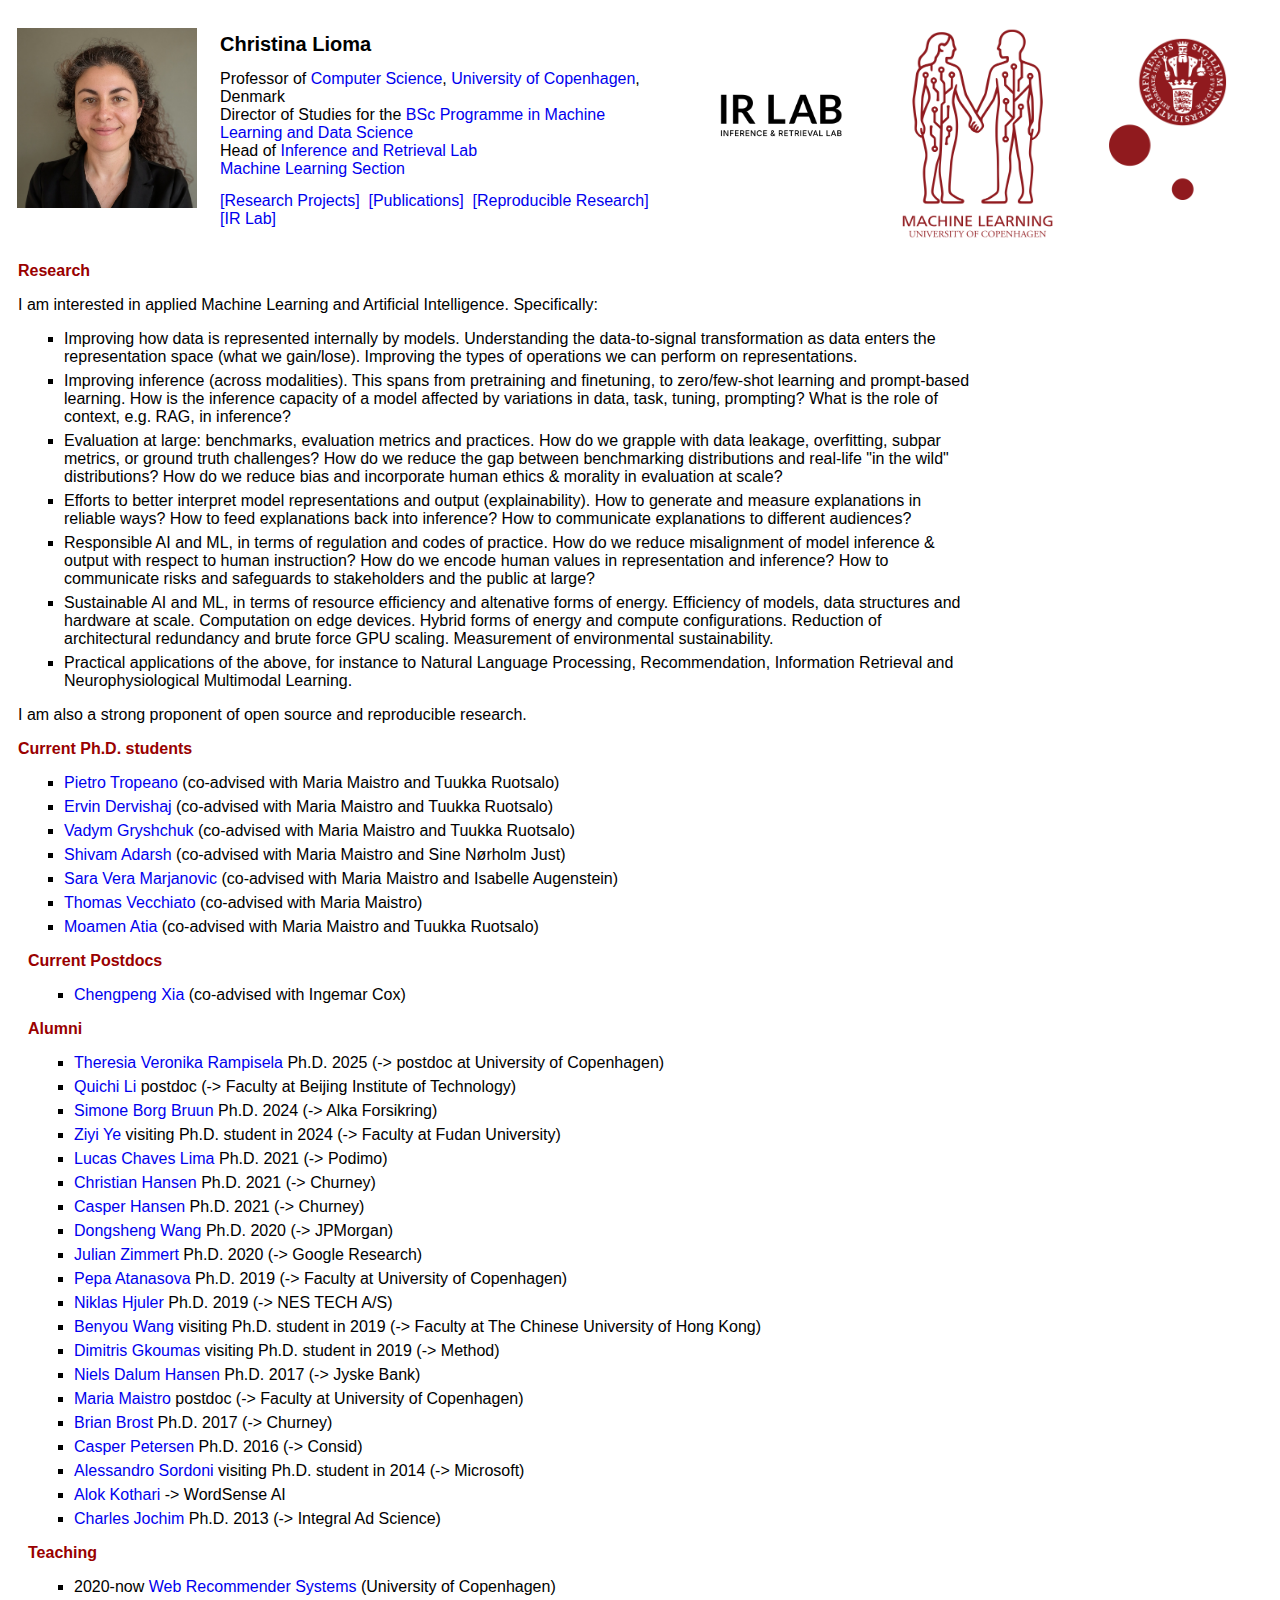
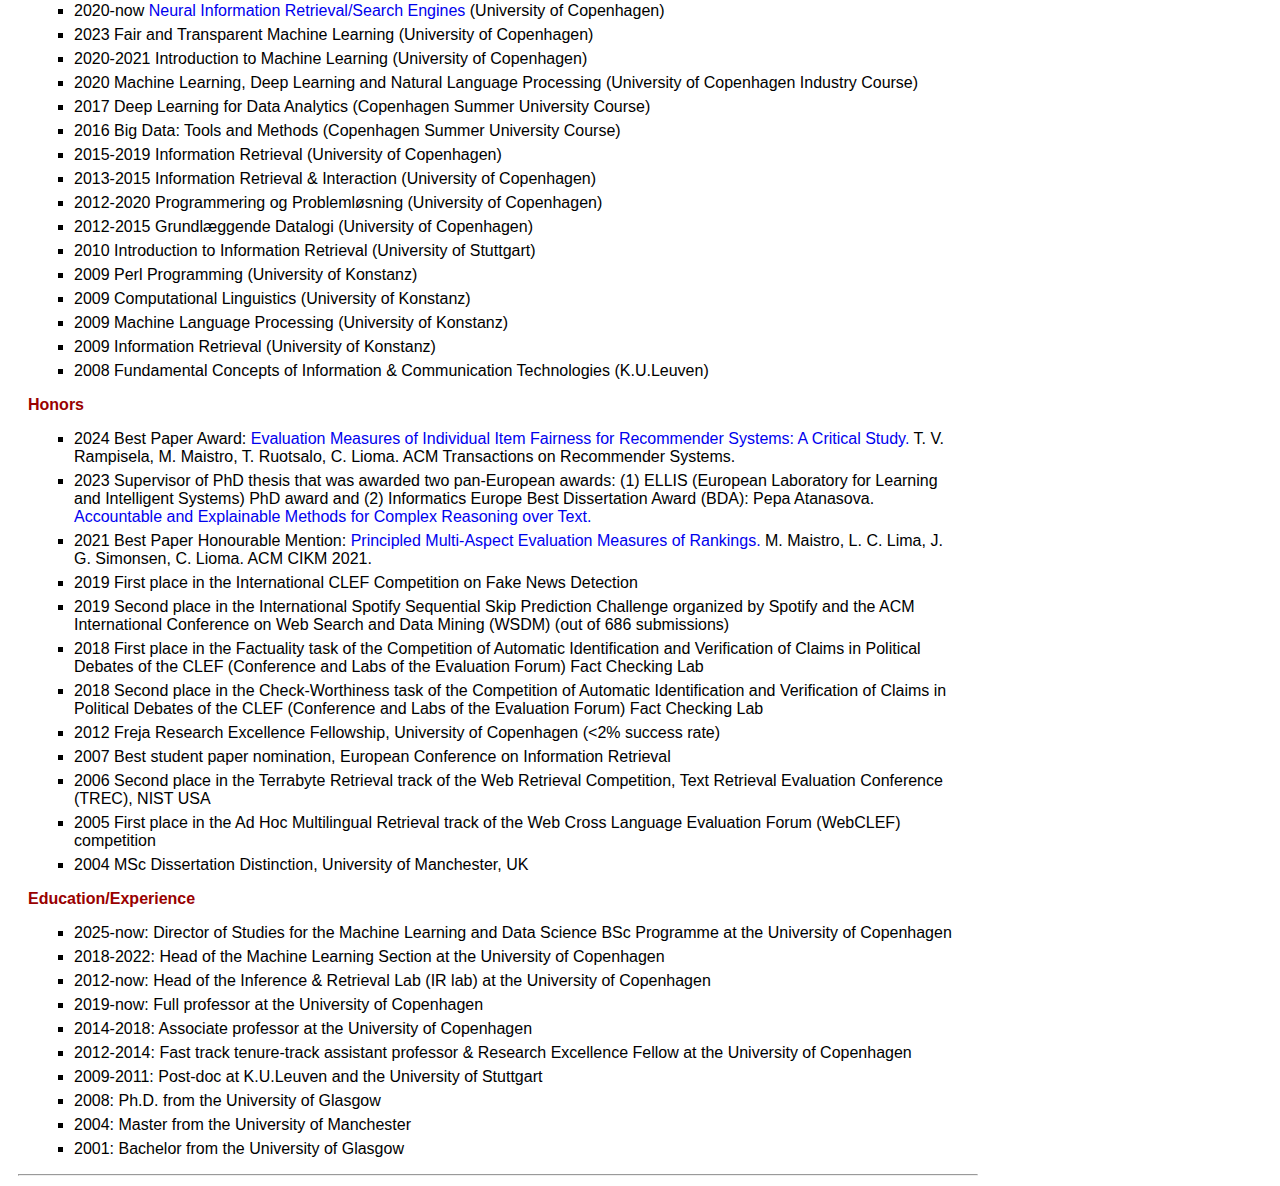
<file: index.html>
<head>
  <title>Christina Lioma</title>
  <link rel="stylesheet" type="text/css" href="resources/main.css">
</head>

<body>

<table>
<tr>
  <td valign="top" style="padding-top: 18"><img src="resources/ChristinaAmaliaLioma-0.png" width="180"></td>
  <td>
    <div style="font-size:20; font-weight:bold">Christina Lioma</div>
    <div>
      Professor of
      <a href="https://di.ku.dk/english/">Computer Science</a>, <a href="https://www.ku.dk/en">University of Copenhagen</a>, Denmark<br/>
      Director of Studies for the <a href="https://www.ku.dk/studies/bachelor/machine-learning-and-data-science">BSc Programme in Machine Learning and Data Science</a><br/>
	Head of <a href=" ">Inference and Retrieval Lab</a><br/>
      <a href=" ">Machine Learning Section</a><br/>
    </div>
    <div>
      <a href="projects.html">[Research Projects]</a>&nbsp;
      <a href="publications.html">[Publications]</a>&nbsp;
	    <a href="reproducible.html">[Reproducible Research]</a>&nbsp;
	    <!-- <a href="bscmsctopics.html">[BSc & MSc Project Topics]</a>&nbsp;
       -->
      <a href=" ">[IR Lab]</a>
    </div>
  </td>
  <td valign="top" style="padding-top: 18"><img src="resources/logo-black-on-white.png" width="180"></td> 
  <td valign="top" style="padding-top: 18"><img src="resources/New Logo ML/Red_Logo_no_background.png" width="180"></td> 
  <td valign="top" style="padding-top: 18"><img src="resources/ku-logo_400x400.png" width="180"></td> 
</tr>
</table>


<div class="section">
<!--
  <p><i>If you are interested in doing research with me, please join the <a href="https://marin.community">Marin community</a>, where we develop foundation models openly.</i></p>
-->

  <span class="header">Research</span>

  <p>
  I am interested in applied Machine Learning and Artificial Intelligence. Specifically:
  <ul>
    <li>Improving how data is represented internally by models. 
      Understanding the data-to-signal transformation as data enters the representation space (what we gain/lose). 
      Improving the types of operations we can perform on representations.
    </li>
    <li> Improving inference (across modalities). This spans from pretraining and finetuning, to zero/few-shot learning and prompt-based learning. 
      How is the inference capacity of a model affected by variations in data, task, tuning, prompting?
      What is the role of context, e.g. RAG, in inference?
    </li>
     <li> Evaluation at large: benchmarks, evaluation metrics and practices. 
      How do we grapple with data leakage, overfitting, subpar metrics, or ground truth challenges?
      How do we reduce the gap between benchmarking distributions and real-life "in the wild" distributions?
      How do we reduce bias and incorporate human ethics & morality in evaluation at scale?
    </li>
    <li> Efforts to better interpret model representations and output (explainability). 
      How to generate and measure explanations in reliable ways? 
      How to feed explanations back into inference? 
      How to communicate explanations to different audiences?
    </li>
    <li> Responsible AI and ML, in terms of regulation and codes of practice. How do we reduce misalignment of model inference & output with respect to human instruction? 
		How do we encode human values in representation and inference? How to communicate risks and safeguards to stakeholders and the public at large?
    </li>
    <li> Sustainable AI and ML, in terms of resource efficiency and altenative forms of energy. 
      Efficiency of models, data structures and hardware at scale. Computation on edge devices. Hybrid forms of energy and compute configurations. Reduction of architectural redundancy and brute force GPU scaling. 
		Measurement of environmental sustainability.
    </li>
    <li> Practical applications of the above, for instance to Natural Language Processing, Recommendation, Information Retrieval and Neurophysiological Multimodal Learning.
    </li>
  </ul>

  <p>
  I am also a strong proponent of open source and reproducible research.
  </p>

</div>

<div class="section">
  <span class="header">Current Ph.D. students</span>
  <ul>
    <li><a href="https://scholar.google.com/citations?hl=en&user=q76ge-AAAAAJ">Pietro Tropeano</a> (co-advised with Maria Maistro and Tuukka Ruotsalo)</li>
    <li><a href="https://scholar.google.com/citations?hl=en&user=kFIoDqAAAAAJ">Ervin Dervishaj</a> (co-advised with Maria Maistro and Tuukka Ruotsalo)</li>
    <li><a href="https://scholar.google.com/citations?user=UibuTIAAAAAJ&hl=en">Vadym Gryshchuk</a> (co-advised with Maria Maistro and Tuukka Ruotsalo)</li>
    <li><a href="https://scholar.google.com/citations?user=xOpDJxcAAAAJ&hl=en">Shivam Adarsh</a> (co-advised with Maria Maistro and Sine N&oslash;rholm Just)</li>
    <li><a href="https://scholar.google.com/citations?hl=en&user=f026qd8AAAAJ">Sara Vera Marjanovic</a> (co-advised with Maria Maistro and Isabelle Augenstein)</li>
    <li><a href="https://scholar.google.com/citations?hl=en&user=kJZnQ7cXv_oC">Thomas Vecchiato</a> (co-advised with Maria Maistro)</li>
    <li><a href=" ">Moamen Atia</a> (co-advised with Maria Maistro and Tuukka Ruotsalo)</li>
 </ul>


<div class="section">
  <span class="header">Current Postdocs</span>
  <ul>
<li><a href="https://scholar.google.com/citations?hl=en&user=YNlzF2oAAAAJ">Chengpeng Xia</a> (co-advised with Ingemar Cox)</li>
  </ul>


  <span class="header">Alumni</span>
  <ul>
    <li><a href="https://scholar.google.com/citations?user=SIAkSigAAAAJ&hl=en">Theresia Veronika Rampisela</a> Ph.D. 2025 (-> postdoc at University of Copenhagen)</li>
    <li><a href="https://scholar.google.com/citations?user=vZ3-V8oAAAAJ&hl=en">Quichi Li</a> postdoc (-> Faculty at Beijing Institute of Technology)</li>
    <li><a href="https://arxiv.org/search/cs?searchtype=author&query=Bruun,+S+B">Simone Borg Bruun</a> Ph.D. 2024 (-> Alka Forsikring)</li>  
    <li><a href="https://scholar.google.com/citations?user=M3Qsb6cAAAAJ&hl=zh-CN">Ziyi Ye</a> visiting Ph.D. student in 2024 (-> Faculty at Fudan University)</li>
    <li><a href="https://www.linkedin.com/in/lucaschaves/?locale=en_US">Lucas Chaves Lima</a> Ph.D. 2021 (-> Podimo)</li>
    <li><a href="https://www.linkedin.com/in/christian-hansen-950253203/?originalSubdomain=dk">Christian Hansen</a> Ph.D. 2021 (-> Churney)</li>
    <li><a href="https://www.linkedin.com/in/hansencasper/">Casper Hansen</a> Ph.D. 2021 (-> Churney)</li>
    <li><a href="https://www.linkedin.com/in/dongsheng-wang-14036179/">Dongsheng Wang</a> Ph.D. 2020 (-> JPMorgan)</li>
    <li><a href="https://scholar.google.com/citations?user=isgoo2QAAAAJ&hl=en">Julian Zimmert</a> Ph.D. 2020 (-> Google Research)</li>
    <li><a href="https://scholar.google.com/citations?user=CLOC3rEAAAAJ&hl=en">Pepa Atanasova</a> Ph.D. 2019 (-> Faculty at University of Copenhagen)</li>
    <li><a href="https://www.linkedin.com/in/niklas-hjuler-4a5290b4/?originalSubdomain=dk">Niklas Hjuler</a> Ph.D. 2019 (-> NES TECH A/S)</li>
    <li><a href="https://scholar.google.com/citations?user=Jk4vJU8AAAAJ&hl=en">Benyou Wang</a> visiting Ph.D. student in 2019 (-> Faculty at The Chinese University of Hong Kong)</li>
    <li><a href="https://www.linkedin.com/in/goumasjim/?originalSubdomain=uk">Dimitris Gkoumas</a> visiting Ph.D. student in 2019 (-> Method)</li>
    <li><a href="https://www.linkedin.com/in/niels-dalum-hansen-4b867a70/">Niels Dalum Hansen</a> Ph.D. 2017 (-> Jyske Bank)</li>
    <li><a href="https://scholar.google.com/citations?user=QV3v_8kAAAAJ&hl=it">Maria Maistro</a> postdoc (-> Faculty at University of Copenhagen)</li>
    <li><a href="https://www.linkedin.com/in/brianbrost/">Brian Brost</a> Ph.D. 2017 (-> Churney)</li>
    <li><a href="https://www.linkedin.com/in/casper-petersen-6199097b/">Casper Petersen</a> Ph.D. 2016 (-> Consid)</li>
    <li><a href="https://scholar.google.com/citations?user=DJon7w4AAAAJ&hl=en">Alessandro Sordoni</a> visiting Ph.D. student in 2014 (-> Microsoft)</li>
    <li><a href="https://www.linkedin.com/in/alokkothari/">Alok Kothari</a> -> WordSense AI</li>
    <li><a href="https://www.linkedin.com/in/charles-j-9a9a7b196/">Charles Jochim</a> Ph.D. 2013 (-> Integral Ad Science)</li>                      
   </ul>
                              
</div>

<div class="section">
  <span class="header">Teaching</span>
  <ul>
    <li>2020-now <a href="https://kurser.ku.dk/course/NDAK22003U">Web Recommender Systems</a> (University of Copenhagen)</a></li>
    <li>2020-now <a href="https://kurser.ku.dk/course/NDAK24004U">Neural Information Retrieval/Search Engines</a> (University of Copenhagen)</a></li>
    <li>2023 Fair and Transparent Machine Learning (University of Copenhagen)</a></li>
    <li>2020-2021 Introduction to Machine Learning (University of Copenhagen)</a></li>
    <li>2020 Machine Learning, Deep Learning and Natural Language Processing (University of Copenhagen Industry Course)</a></li>
    <li>2017 Deep Learning for Data Analytics (Copenhagen Summer University Course)</a></li>
    <li>2016 Big Data: Tools and Methods (Copenhagen Summer University Course)</a></li>
    <li>2015-2019 Information Retrieval (University of Copenhagen)</a></li>
    <li>2013-2015 Information Retrieval & Interaction (University of Copenhagen)</a></li>
    <li>2012-2020 Programmering og Probleml&oslash;sning (University of Copenhagen)</a></li>
    <li>2012-2015 Grundl&#230;ggende Datalogi (University of Copenhagen)</a></li>
    <li>2010 Introduction to Information Retrieval (University of Stuttgart)</a></li>
    <li>2009 Perl Programming (University of Konstanz)</a></li>
    <li>2009 Computational Linguistics (University of Konstanz)</a></li>
    <li>2009 Machine Language Processing (University of Konstanz)</a></li>
    <li>2009 Information Retrieval (University of Konstanz)</a></li>
    <li>2008 Fundamental Concepts of Information & Communication Technologies (K.U.Leuven)</a></li>
    

  </ul>
</div>

<div class="section">
  <span class="header">Honors</span>
  <ul>
    <li>2024 Best Paper Award: <a href="https://dl.acm.org/doi/pdf/10.1145/3631943">Evaluation Measures of Individual Item Fairness for Recommender Systems: A Critical Study.</a> 
      T. V. Rampisela, M. Maistro, T. Ruotsalo, C. Lioma. ACM Transactions on Recommender Systems. 
      </li>
    <li>2023 Supervisor of PhD thesis that was awarded two pan-European awards: 
      (1) ELLIS (European Laboratory for Learning and Intelligent Systems) PhD award and 
      (2) Informatics Europe Best Dissertation Award (BDA): Pepa Atanasova.  <a href="https://arxiv.org/pdf/2211.04946">Accountable and Explainable Methods for Complex Reasoning over Text.</a> 
    </li>
    <li>2021 Best Paper Honourable Mention: <a href="https://dl.acm.org/doi/pdf/10.1145/3631943">Principled Multi-Aspect Evaluation Measures of Rankings.</a> M. Maistro, L. C. Lima, J. G. Simonsen, C. Lioma.  ACM CIKM 2021. 
    </li>
    <li>2019 First place in the International CLEF Competition on Fake News Detection</li>
    <li>2019 Second place in the International Spotify Sequential Skip Prediction Challenge organized by Spotify and the ACM International Conference on Web Search and Data Mining
(WSDM) (out of 686 submissions)</li>
    <li>2018 First place in the Factuality task of the Competition of Automatic Identification and Verification
of Claims in Political Debates of the CLEF (Conference and Labs of the Evaluation Forum) Fact
Checking Lab</li>
    <li>2018 Second place in the Check-Worthiness task of the Competition of Automatic Identification and
Verification of Claims in Political Debates of the CLEF (Conference and Labs of the Evaluation
Forum) Fact Checking Lab
    </li>
     <li>2012 Freja Research Excellence Fellowship, University of Copenhagen (<2% success rate)
    </li>
    <li>2007 Best student paper nomination, European Conference on Information Retrieval
    </li>
    <li>2006 Second place in the Terrabyte Retrieval track of the Web Retrieval Competition, Text Retrieval Evaluation
Conference (TREC), NIST USA
    </li>
    <li>2005 First place in the Ad Hoc Multilingual Retrieval track of the Web Cross Language Evaluation Forum
(WebCLEF) competition
    </li>
     <li>2004 MSc Dissertation Distinction, University of Manchester, UK
    </li>
  </ul>
</div>

<div class="section">
  <span class="header">Education/Experience</span>
  <ul>
    <li>2025-now: Director of Studies for the Machine Learning and Data Science BSc Programme at the University of Copenhagen</li>
    <li>2018-2022: Head of the Machine Learning Section at the University of Copenhagen</li>
    <li>2012-now: Head of the Inference & Retrieval Lab (IR lab) at the University of Copenhagen</li>
    <li>2019-now: Full professor at the University of Copenhagen</li>
    <li>2014-2018: Associate professor at the University of Copenhagen</li>
    <li>2012-2014: Fast track tenure-track assistant professor & Research Excellence Fellow at the University of Copenhagen</li>
    <li>2009-2011: Post-doc at K.U.Leuven and the University of Stuttgart</li>
    <li>2008: Ph.D. from the University of Glasgow
    <li>2004: Master from the University of Manchester
    <li>2001: Bachelor from the University of Glasgow
    </li>
    
    </li>
  </ul>
</div>

<!-- 
<div class="section">
  <span class="header">Contact information</span>
  <ul>
    <li>Office address: Universitetsparken 1, 
ML section, 2nd floor, 1.2.26
2100 Copenhagen
DENMARK
</li>
    <li>Mail delivery address: NBB BA1, varemodtagelsen 
Jagtvej 128, 2200 Copenhagen N
Att: Christina Lioma, 1.2.26, UP1
DENMARK
</li>
    <li>email:
      
    </li>
  </ul>
</div>
-->

<hr/>

<script type="text/javascript">
  var gaJsHost = (("https:" == document.location.protocol) ? "https://ssl." : "http://www.");
  document.write(unescape("%3Cscript src='" + gaJsHost + "google-analytics.com/ga.js' type='text/javascript'%3E%3C/script%3E"));
</script>
<script type="text/javascript">
  var pageTracker = _gat._getTracker("UA-5238073-1");
  pageTracker._trackPageview();
</script>

</body>
</file>
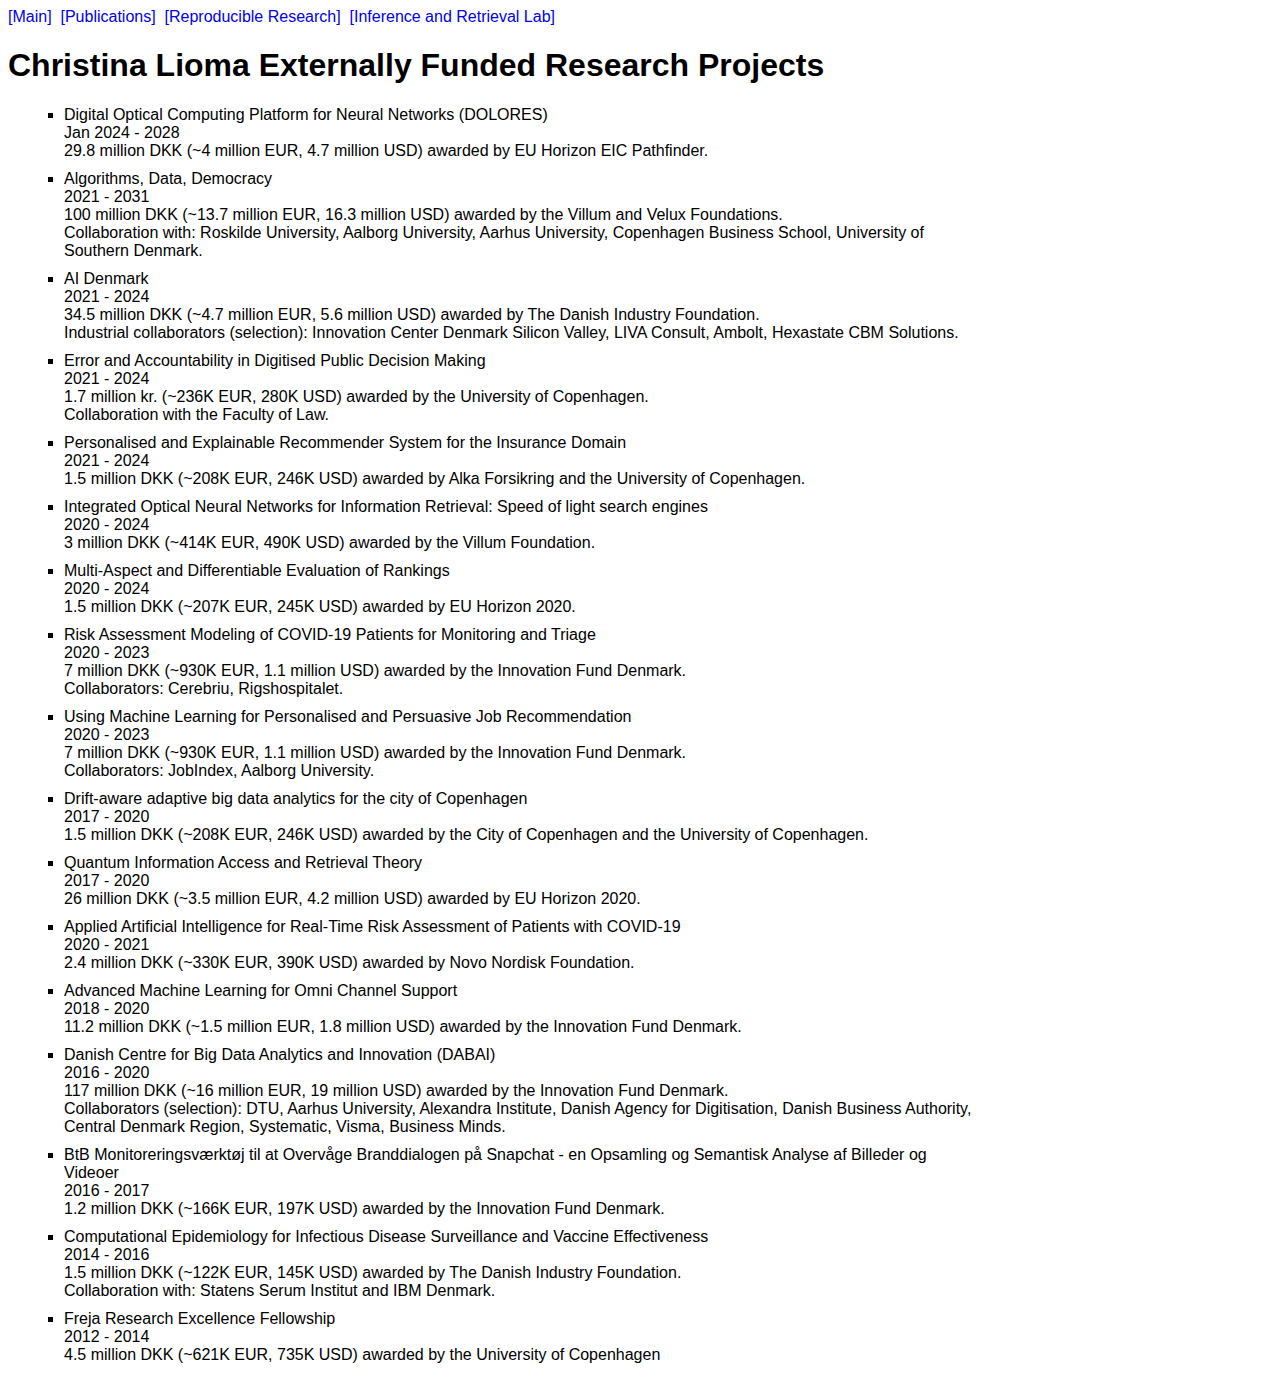
<file: projects.html>
<!DOCTYPE html>
<html>
<head>


  <title>Christina Lioma</title>
  <link rel="stylesheet" type="text/css" href="resources/main.css">


<meta name="keywords" content="Christina Amalia Lioma, publications, research, neural
Networks, artificial intelligence, AI, machine learning, recommender systems, information retrieval, large language models, foundations models, generative AI">
<title>Christina Lioma Homepage</title>

<style>
    ul li { margin-bottom: 10px; }
</style>

</head>



<body>
<div id="page-wrap">
<div class="sidenav">     
      <a href="index.html">[Main]</a>&nbsp;
	    <a href="publications.html">[Publications]</a>&nbsp;
      <a href="reproducible.html">[Reproducible Research]</a>&nbsp;
	    <!-- <a href="bscmsctopics.html">[BSc & MSc Project Topics]</a>&nbsp; -->
      <a href="https://diku-irlab.github.io/lab-website/">[Inference and Retrieval Lab]</a>
</div>



<h1>Christina Lioma Externally Funded Research Projects</h1>


<div class="section">


  <ul>




 

<li>
Digital Optical Computing Platform for Neural Networks (DOLORES)<br>
Jan 2024 - 2028<br>
29.8 million DKK (~4 million EUR, 4.7 million USD) awarded by EU Horizon EIC Pathfinder.<br>


<li>
Algorithms, Data, Democracy<br>
 2021 -  2031<br>
100 million DKK (~13.7 million EUR, 16.3 million USD) awarded by the Villum and Velux Foundations.<br>
Collaboration with: Roskilde University, Aalborg University, Aarhus University, Copenhagen Business School, University of Southern Denmark.<br>

<li>
AI Denmark<br>
 2021 -  2024<br>
34.5 million DKK (~4.7 million EUR, 5.6 million USD) awarded by The Danish Industry Foundation.<br>
Industrial collaborators (selection): Innovation Center Denmark Silicon Valley, LIVA Consult, Ambolt, Hexastate CBM Solutions.<br>

<li>
Error and Accountability in Digitised Public Decision Making<br>
 2021 -  2024 <br>
1.7 million kr. (~236K EUR, 280K USD) awarded by the University of Copenhagen.<br>
Collaboration with the Faculty of Law.<br>

<li>
Personalised and Explainable Recommender System for the Insurance Domain<br>
 2021 -  2024<br>
1.5 million DKK (~208K EUR, 246K USD) awarded by Alka Forsikring and the University of Copenhagen.<br>

<li>
Integrated Optical Neural Networks for Information Retrieval: Speed of light search engines<br>
 2020 -  2024<br>
3 million DKK (~414K EUR, 490K USD) awarded by the Villum Foundation.<br>

<li>Multi-Aspect and Differentiable Evaluation of Rankings<br>
 2020 -  2024<br>
1.5 million DKK (~207K EUR, 245K USD) awarded by EU Horizon 2020.<br>

<li>Risk Assessment Modeling of COVID-19 Patients for Monitoring and Triage<br>
 2020 -  2023<br>
7 million DKK (~930K EUR, 1.1 million USD) awarded by the Innovation Fund Denmark.<br>
Collaborators: Cerebriu, Rigshospitalet.<br>

<li>
Using Machine Learning for Personalised and Persuasive Job Recommendation<br>
 2020 -  2023<br>
7 million DKK (~930K EUR, 1.1 million USD) awarded by the Innovation Fund Denmark.<br>
Collaborators: JobIndex, Aalborg University.<br>

<li>
Drift-aware adaptive big data analytics for the city of Copenhagen<br>
 2017 -  2020<br>
1.5 million DKK (~208K EUR, 246K USD) awarded by the City of Copenhagen and the University of Copenhagen.<br>

<li>
Quantum Information Access and Retrieval Theory<br>
 2017 -  2020<br>
26 million DKK (~3.5 million EUR, 4.2 million USD) awarded by EU Horizon 2020.<br>

<li>
Applied Artificial Intelligence for Real-Time Risk Assessment of Patients with COVID-19<br>
 2020 -  2021<br>
2.4 million DKK (~330K EUR, 390K USD) awarded by Novo Nordisk Foundation.<br>

<li>Advanced Machine Learning for Omni Channel Support<br>
 2018 -  2020<br>
11.2 million DKK (~1.5 million EUR, 1.8 million USD) awarded by the Innovation Fund Denmark.<br>

<li>Danish Centre for Big Data Analytics and Innovation (DABAI)<br>
 2016 -  2020<br>
117 million DKK (~16 million EUR, 19 million USD) awarded by the Innovation Fund Denmark.<br>
Collaborators (selection): DTU, Aarhus University, Alexandra Institute, Danish Agency for Digitisation, Danish Business Authority, Central Denmark Region, Systematic, Visma, Business Minds.<br>

<li>BtB Monitoreringsv&#230;rkt&oslash;j til at Overv&aring;ge Branddialogen p&aring; Snapchat - en Opsamling og Semantisk Analyse af Billeder og Videoer <br>
   2016 -  2017<br>
1.2 million DKK (~166K EUR, 197K USD) awarded by the Innovation Fund Denmark.<br>

<li>Computational Epidemiology for Infectious Disease Surveillance and Vaccine Effectiveness<br>
 2014 -  2016<br>
1.5 million DKK (~122K EUR, 145K USD) awarded by The Danish Industry Foundation.<br>
Collaboration with: Statens Serum Institut and IBM Denmark.<br>

 <li>Freja Research Excellence Fellowship <br>
 2012 -  2014<br>
4.5 million DKK (~621K EUR, 735K USD) awarded by the University of Copenhagen<br>




</ul>
</div>






</body>
</html>
</file>
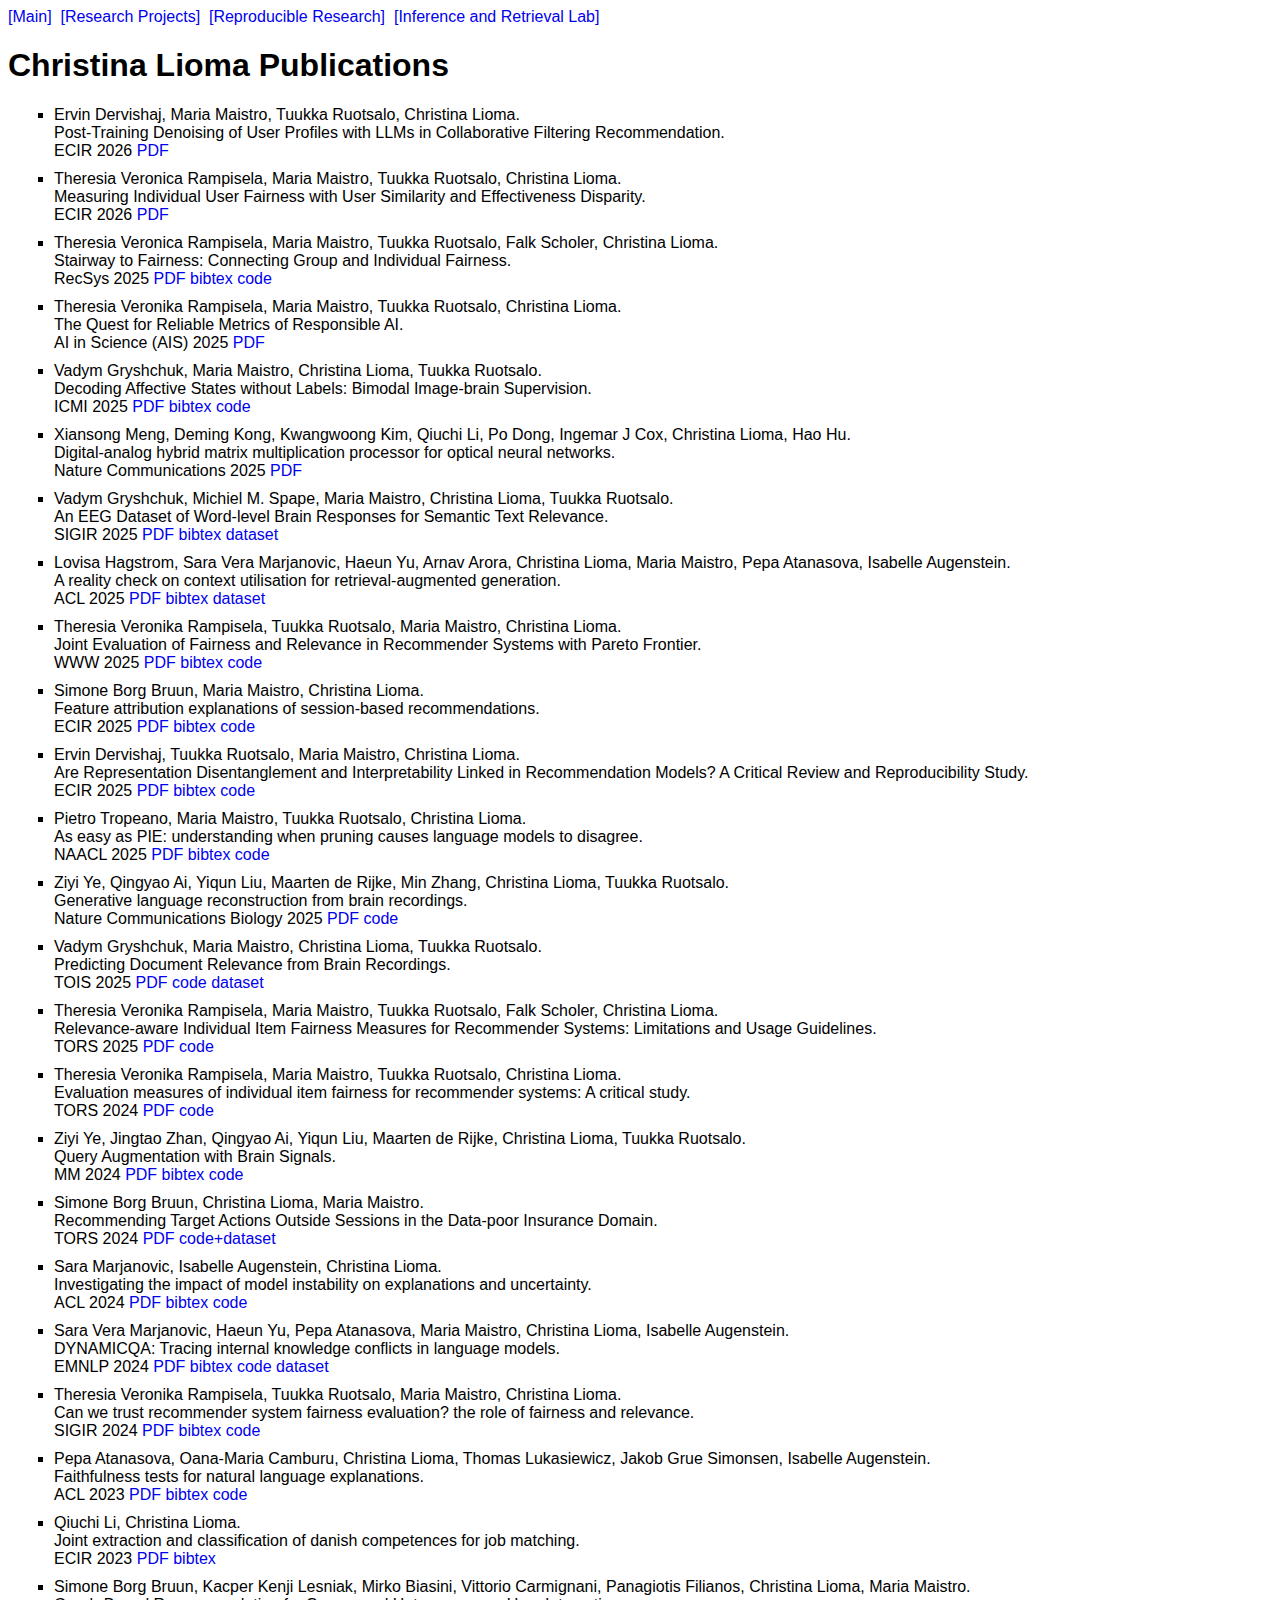
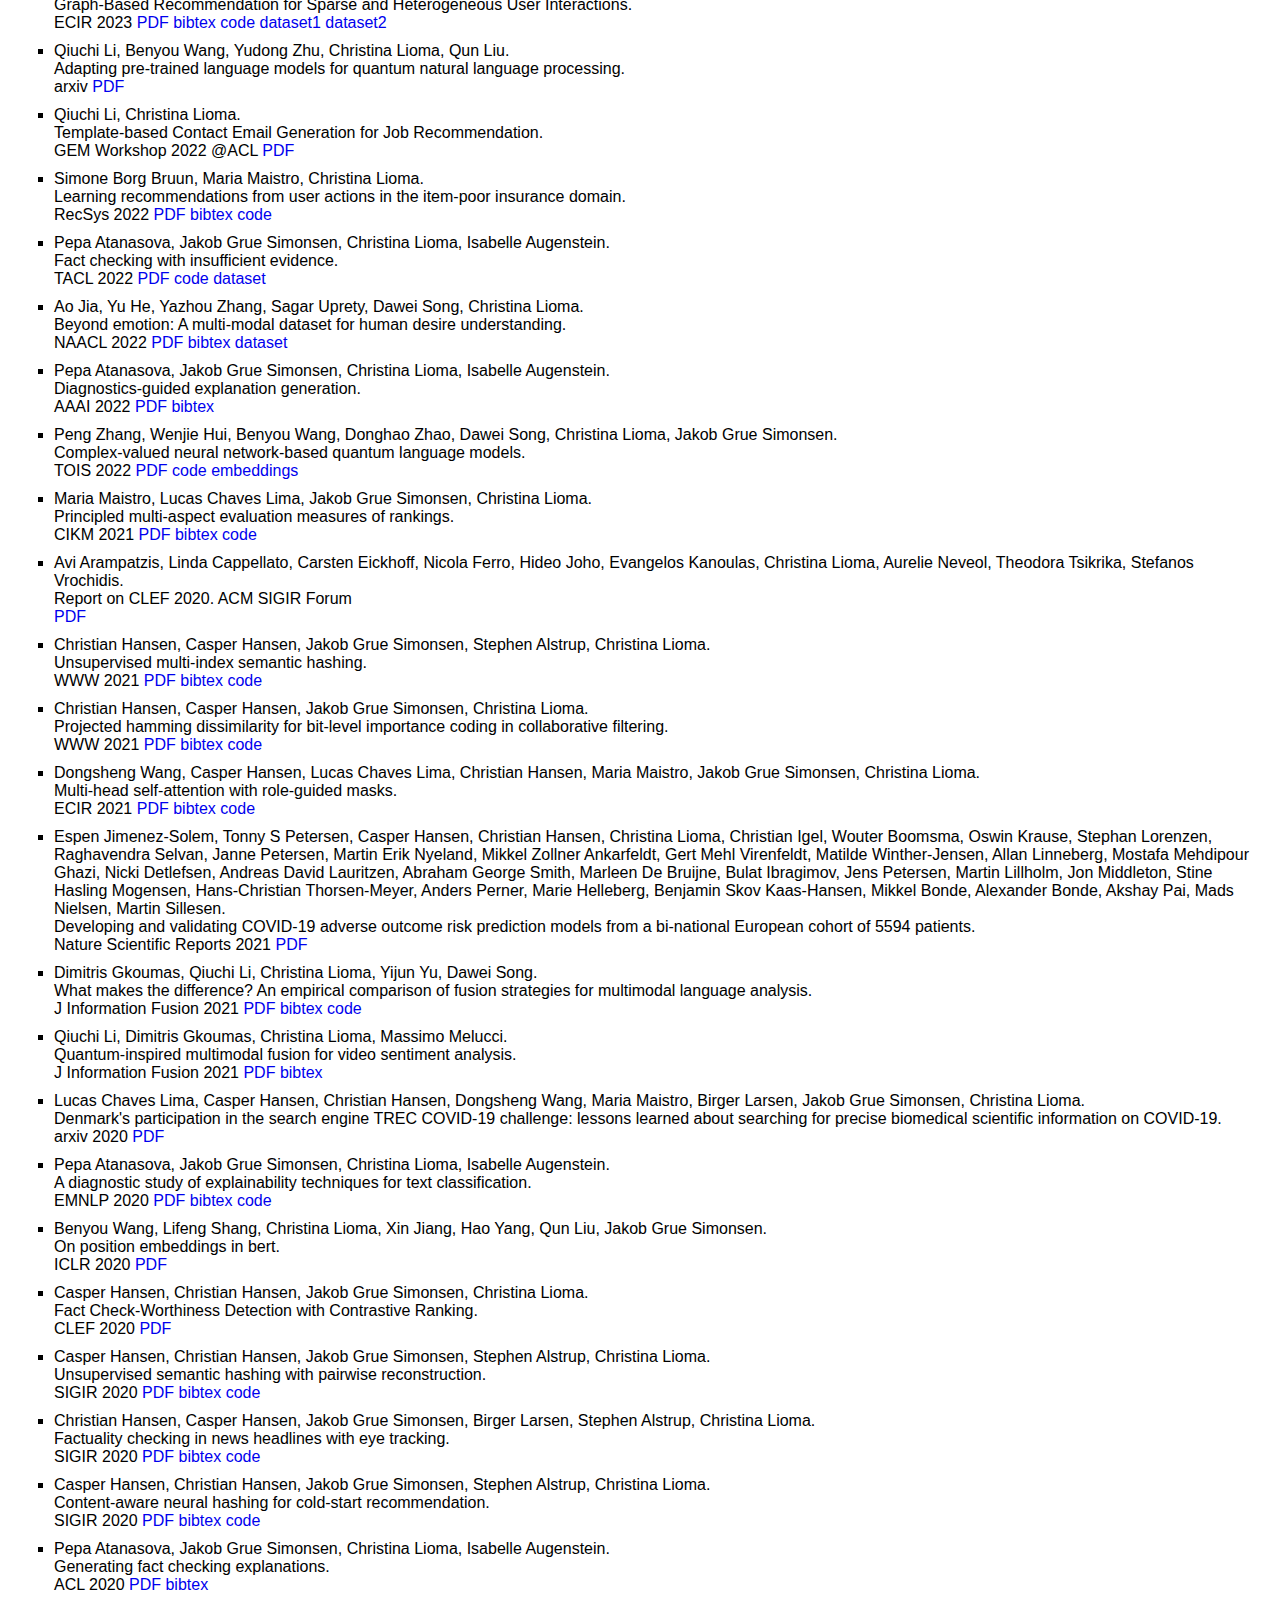
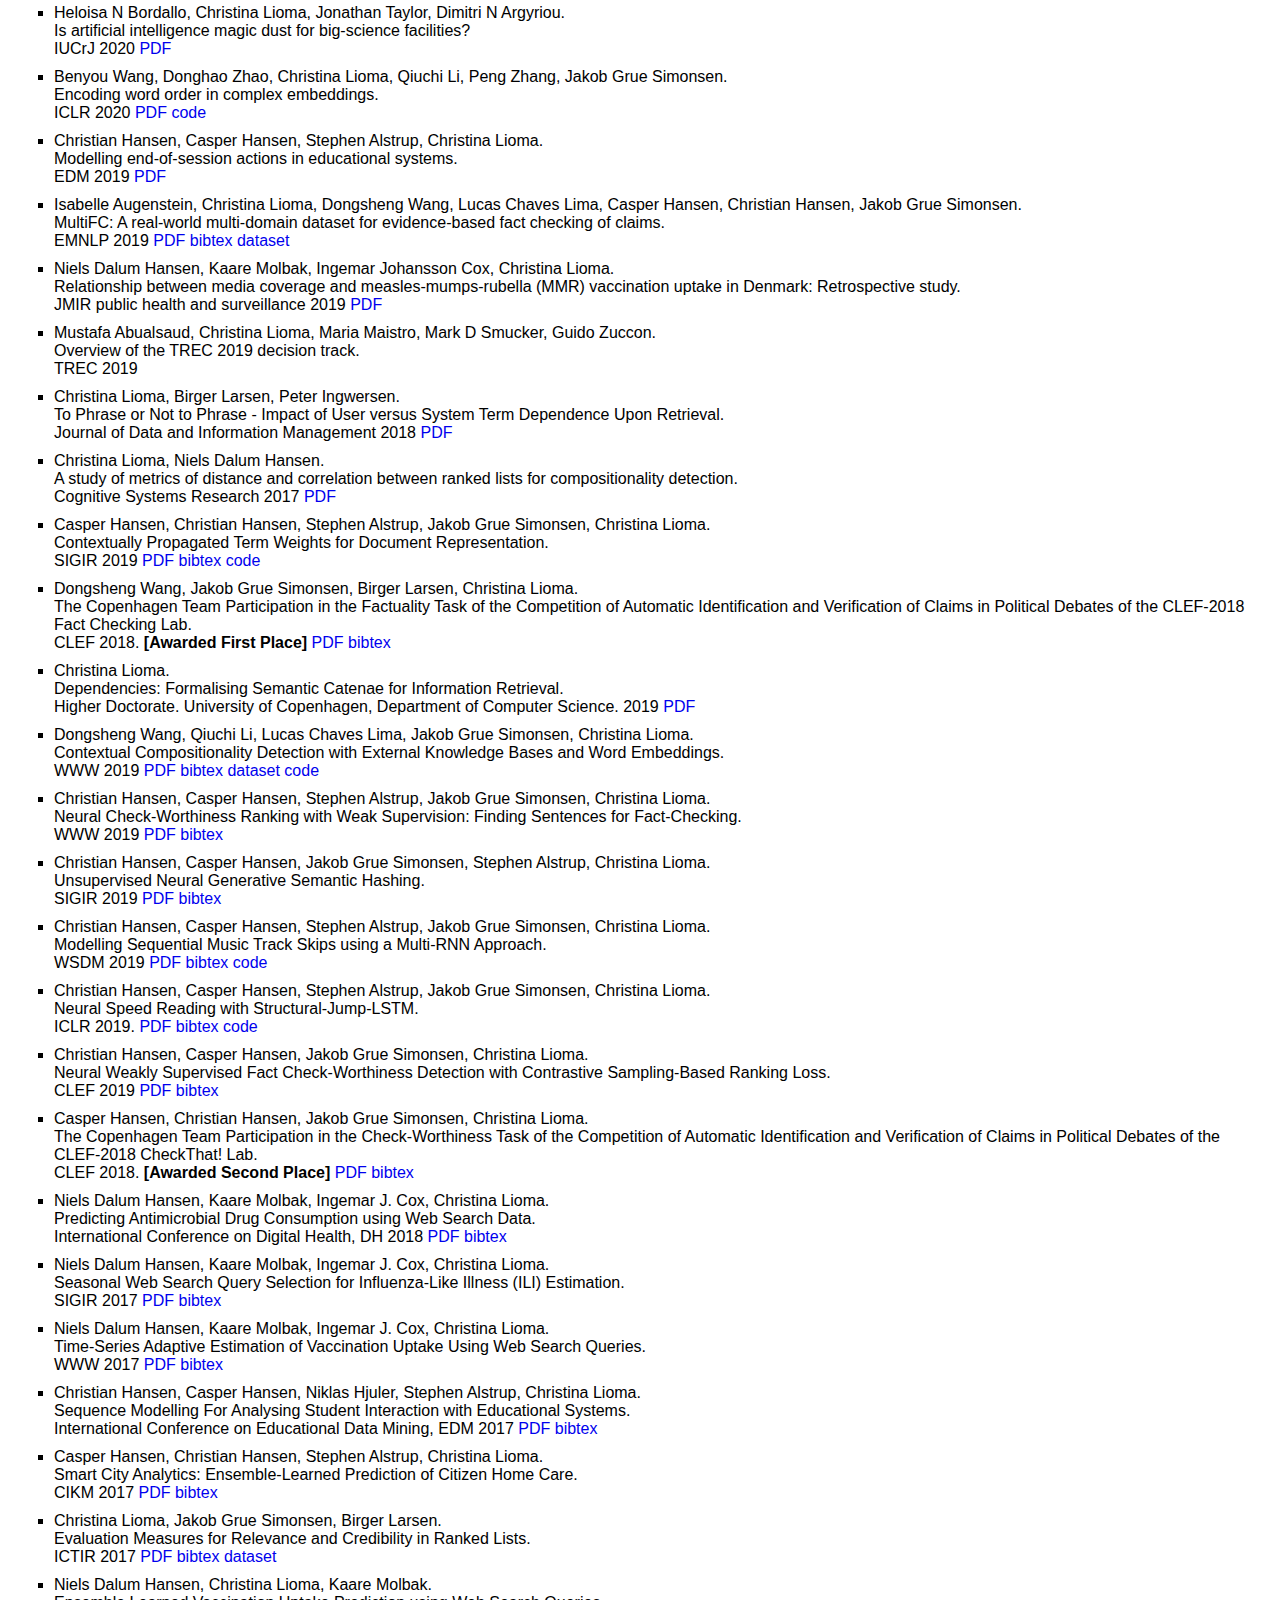
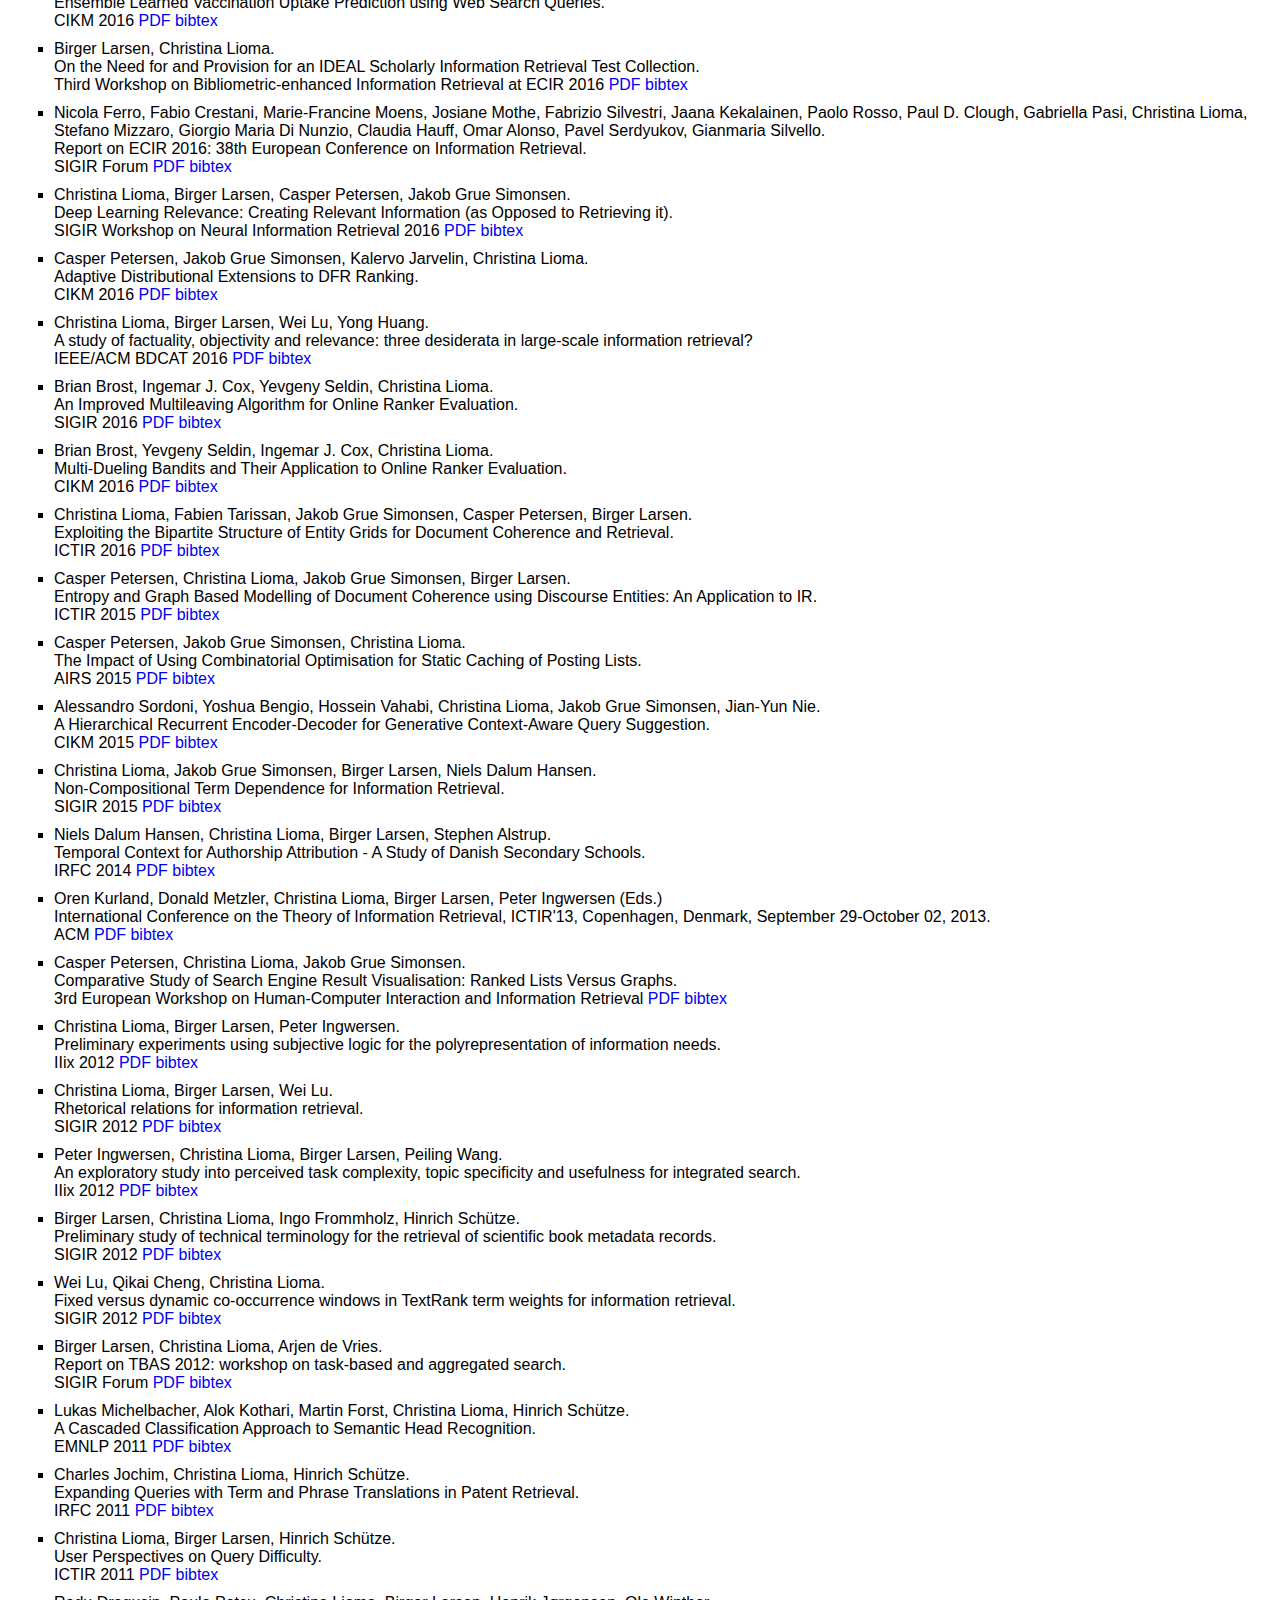
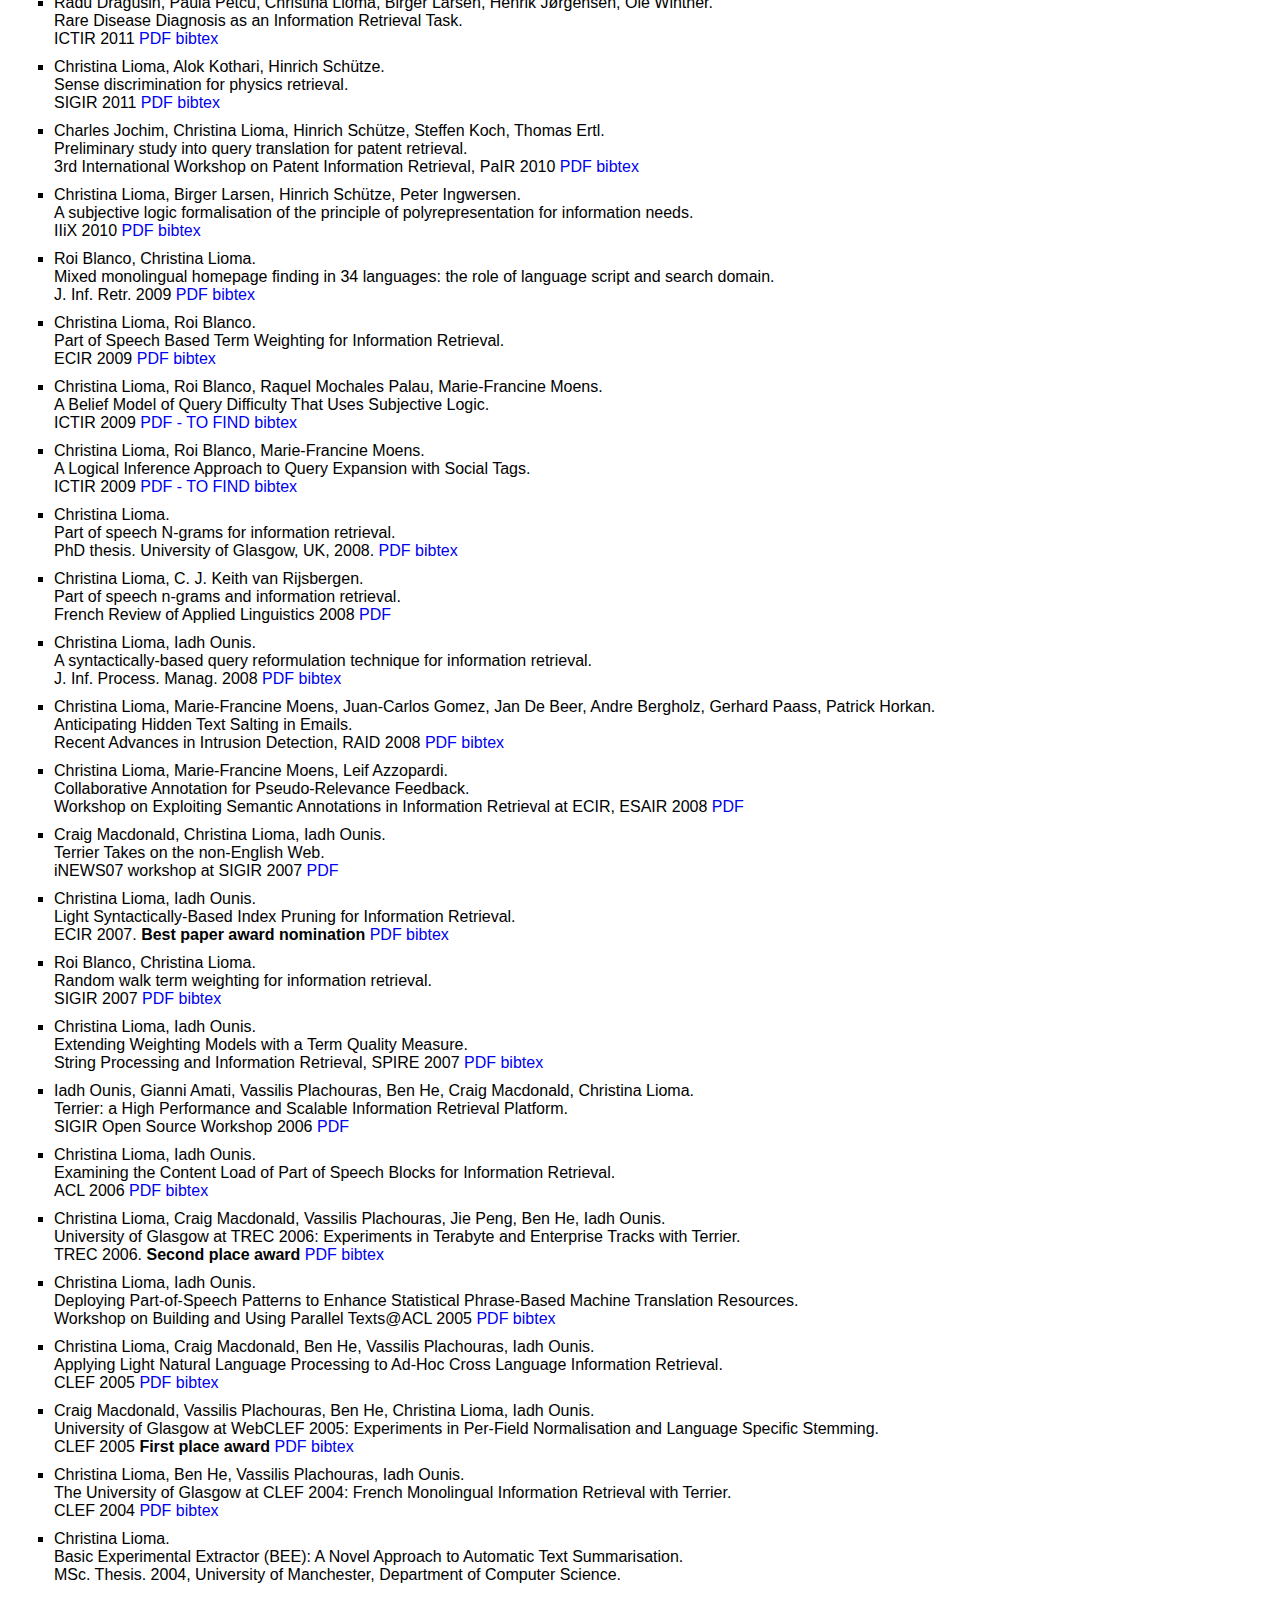
<file: publications.html>
<!DOCTYPE html>
<html>
<head>

  <title>Christina Lioma</title>
  <link rel="stylesheet" type="text/css" href="resources/main.css">

<meta name="keywords" content="Christina Amalia Lioma, publications, research, neural
Networks, artificial intelligence, AI, machine learning, recommender systems, information retrieval, large language models, foundations models, generative AI">


<style>
    ul li { margin-bottom: 10px; }
</style>

</head>



<body>
<div id="page-wrap">
<div class="sidenav">     
      <a href="index.html">[Main]</a>&nbsp;
      <a href="projects.html">[Research Projects]</a>&nbsp;
	    <a href="reproducible.html">[Reproducible Research]</a>&nbsp;
<!-- <a href="bscmsctopics.html">[BSc & MSc Project Topics]</a>&nbsp; -->
      <a href="https://diku-irlab.github.io/lab-website/">[Inference and Retrieval Lab]</a>
</div>

<h1>Christina Lioma Publications</h1>


<ul>

 <li> Ervin Dervishaj, Maria Maistro, Tuukka Ruotsalo, Christina Lioma. <br>
  Post-Training Denoising of User Profiles with LLMs in Collaborative Filtering Recommendation. <br>
  ECIR 2026
<a href="https://www.arxiv.org/abs/2601.18009">PDF</a>
<!-- <a href=" ">bibtex</a> -->

<li> Theresia Veronica Rampisela, Maria Maistro, Tuukka Ruotsalo, Christina Lioma. <br>
  Measuring Individual User Fairness with User Similarity and Effectiveness Disparity. <br>
  ECIR 2026
<a href="https://www.arxiv.org/abs/2602.02516">PDF</a>
<!-- <a href=" ">bibtex</a> -->

<li> Theresia Veronica Rampisela, Maria Maistro, Tuukka Ruotsalo, Falk Scholer, Christina Lioma. <br>
  Stairway to Fairness: Connecting Group and Individual Fairness. <br>
  RecSys 2025
<a href="https://dl.acm.org/doi/full/10.1145/3705328.3748031">PDF</a>
<a href="https://dblp.org/rec/conf/recsys/RampiselaMRSL25.html?view=bibtex">bibtex</a>
<a href="https://github.com/theresiavr/stairway-to-fairness">code</a>

<li> Theresia Veronika Rampisela, Maria Maistro, Tuukka Ruotsalo, Christina Lioma. <br>
  The Quest for Reliable Metrics of Responsible AI.<br>
  AI in Science (AIS) 2025
<a href="https://arxiv.org/pdf/2510.26007">PDF</a>


<li> Vadym Gryshchuk, Maria Maistro, Christina Lioma, Tuukka Ruotsalo. <br>
  Decoding Affective States without Labels: Bimodal Image-brain Supervision. <br>
  ICMI 2025
<a href="https://dl.acm.org/doi/pdf/10.1145/3716553.3750786">PDF</a>
<a href="https://dblp.org/rec/conf/icmi/GryshchukMLR25.html?view=bibtex">bibtex</a>
<a href="https://github.com/VadymV/BALE/">code</a>

<li> Xiansong Meng, Deming Kong, Kwangwoong Kim, Qiuchi Li, Po Dong, Ingemar J Cox, Christina Lioma, Hao Hu. <br>
  Digital-analog hybrid matrix multiplication processor for optical neural networks.<br>
  Nature Communications 2025
<a href="https://www.nature.com/articles/s41467-025-62586-0">PDF</a>


<li>Vadym Gryshchuk, Michiel M. Spape, Maria Maistro, Christina Lioma, Tuukka Ruotsalo. <br>
  An EEG Dataset of Word-level Brain Responses for Semantic Text Relevance.<br>
  SIGIR 2025
<a href="https://dl.acm.org/doi/pdf/10.1145/3726302.3730289">PDF</a>
<a href="https://dblp.org/rec/conf/sigir/GryshchukSMLR25.html?view=bibtex">bibtex</a>
<a href="https://huggingface.co/datasets/Quoron/EEG-semantic-text-relevance">dataset</a>


<li>Lovisa Hagstrom, Sara Vera Marjanovic, Haeun Yu, Arnav Arora, Christina Lioma, Maria Maistro, Pepa Atanasova, Isabelle Augenstein.<br>
  A reality check on context utilisation for retrieval-augmented generation.<br>
  ACL 2025
<a href="https://aclanthology.org/2025.acl-long.968.pdf">PDF</a>
<a href="https://aclanthology.org/2025.acl-long.968.bib">bibtex</a>
<a href="https://github.com/copenlu/context-utilisation-for-RAG">dataset</a>

<li> Theresia Veronika Rampisela, Tuukka Ruotsalo, Maria Maistro, Christina Lioma. <br>
  Joint Evaluation of Fairness and Relevance in Recommender Systems with Pareto Frontier.<br>
  WWW 2025
<a href="https://dl.acm.org/doi/pdf/10.1145/3696410.3714589">PDF</a>
<a href="https://dblp.org/rec/conf/www/RampiselaRML25.html?view=bibtex">bibtex</a>
<a href="https://github.com/theresiavr/DPFR-recsys-evaluation">code</a>

<li>Simone Borg Bruun, Maria Maistro, Christina Lioma. <br>
  Feature attribution explanations of session-based recommendations. <br>
  ECIR 2025
<a href="https://link.springer.com/chapter/10.1007/978-3-031-88711-6_4">PDF</a>
<a href="https://dblp.org/rec/conf/ecir/BruunML25.html?view=bibtex">bibtex</a>
<a href="https://github.com/simonebbruun/explaining_session_based_RSs">code</a>

<li>Ervin Dervishaj, Tuukka Ruotsalo, Maria Maistro, Christina Lioma. <br>
  Are Representation Disentanglement and Interpretability Linked in Recommendation Models? A Critical Review and Reproducibility Study.<br>
  ECIR 2025
<a href="https://arxiv.org/pdf/2501.18805">PDF</a>
<a href="https://dblp.org/rec/conf/ecir/DervishajRML25.html?view=bibtex">bibtex</a>
<a href="https://github.com/edervishaj/disentanglement-interpretability-recsys">code</a>

<li>Pietro Tropeano, Maria Maistro, Tuukka Ruotsalo, Christina Lioma. <br>
  As easy as PIE: understanding when pruning causes language models to disagree. <br>
  NAACL 2025
<a href="https://aclanthology.org/2025.findings-naacl.364.pdf">PDF</a>
<a href="https://aclanthology.org/2025.findings-naacl.364.bib">bibtex</a>
<a href="https://github.com/pietrotrope/AsEasyAsPIE">code</a>

<li>Ziyi Ye, Qingyao Ai, Yiqun Liu, Maarten de Rijke, Min Zhang, Christina Lioma, Tuukka Ruotsalo. <br>
  Generative language reconstruction from brain recordings.<br>
  Nature Communications Biology 2025
<a href="https://www.nature.com/articles/s42003-025-07731-7">PDF</a>
<a href="https://zenodo.org/records/14838723">code</a>


<li>Vadym Gryshchuk, Maria Maistro, Christina Lioma, Tuukka Ruotsalo. <br>
  Predicting Document Relevance from Brain Recordings. <br>
  TOIS 2025
<a href="https://dl.acm.org/doi/pdf/10.1145/3766067">PDF</a>
<a href="https://github.com/VadymV/document_relevance">code</a>
<a href="https://osf.io/xh3g5/overview">dataset</a>



<li> Theresia Veronika Rampisela, Maria Maistro, Tuukka Ruotsalo, Falk Scholer, Christina Lioma. <br>
  Relevance-aware Individual Item Fairness Measures for Recommender Systems: Limitations and Usage Guidelines.<br>
  TORS 2025
<a href="https://dl.acm.org/doi/pdf/10.1145/3765624">PDF</a>
<a href="https://github.com/theresiavr/relevance-aware-item-fairness-measures-recsys">code</a>


<li>Theresia Veronika Rampisela, Maria Maistro, Tuukka Ruotsalo, Christina Lioma. <br>
  Evaluation measures of individual item fairness for recommender systems: A critical study.<br>
  TORS 2024
<a href="https://dl.acm.org/doi/pdf/10.1145/3631943">PDF</a>
<a href="https://github.com/theresiavr/individual-item-fairness-measures-recsys">code</a>


<li>Ziyi Ye, Jingtao Zhan, Qingyao Ai, Yiqun Liu, Maarten de Rijke, Christina Lioma, Tuukka Ruotsalo. <br>
  Query Augmentation with Brain Signals. <br>
  MM 2024
<a href="https://dl.acm.org/doi/pdf/10.1145/3664647.3681658">PDF</a>
<a href="https://dblp.org/rec/conf/mm/YeZA0RLR24.html?view=bibtex">bibtex</a>
<a href="https://github.com/YeZiyi1998/Brain-Query-Augmentation">code</a>

<li>Simone Borg Bruun, Christina Lioma, Maria Maistro. <br>
  Recommending Target Actions Outside Sessions in the Data-poor Insurance Domain. <br>
  TORS 2024
<a href="https://dl.acm.org/doi/pdf/10.1145/3606950">PDF</a>
<a href="https://github.com/simonebbruun/cross-sessions_RS/tree/main/extended">code+dataset</a>


<li>Sara Marjanovic, Isabelle Augenstein, Christina Lioma. <br>
  Investigating the impact of model instability on explanations and uncertainty. <br>
  ACL 2024
<a href="https://aclanthology.org/2024.findings-acl.705.pdf">PDF</a>
<a href="https://aclanthology.org/2024.findings-acl.705.bib">bibtex</a>
<a href="https://github.com/spaidataiga/unc-and-xai-noise">code</a>


<li>Sara Vera Marjanovic, Haeun Yu, Pepa Atanasova, Maria Maistro, Christina Lioma, Isabelle Augenstein. <br>
  DYNAMICQA: Tracing internal knowledge conflicts in language models. <br>
  EMNLP 2024
<a href="https://aclanthology.org/2024.findings-emnlp.838.pdf">PDF</a>
<a href="https://aclanthology.org/2024.findings-emnlp.838.bib">bibtex</a>
<a href="https://github.com/copenlu/dynamicqa">code</a>
<a href="https://huggingface.co/datasets/copenlu/dynamicqa">dataset</a>

<li>Theresia Veronika Rampisela, Tuukka Ruotsalo, Maria Maistro, Christina Lioma. <br>
  Can we trust recommender system fairness evaluation? the role of fairness and relevance. <br>
  SIGIR 2024
<a href="https://dl.acm.org/doi/pdf/10.1145/3626772.3657832">PDF</a>
<a href="https://dblp.org/rec/conf/sigir/RampiselaRML24.html?view=bibtex">bibtex</a>
<a href="https://github.com/theresiavr/can-we-trust-recsys-fairness-evaluation">code</a>


<li>Pepa Atanasova, Oana-Maria Camburu, Christina Lioma, Thomas Lukasiewicz, Jakob Grue Simonsen, Isabelle Augenstein. <br>
  Faithfulness tests for natural language explanations. <br>
  ACL 2023
<a href="https://aclanthology.org/2023.acl-short.25.pdf">PDF</a>
<a href="https://aclanthology.org/2023.acl-short.25.bib">bibtex</a>
<a href="https://github.com/copenlu/nle_faithfulness">code</a>

<li>Qiuchi Li, Christina Lioma. <br>
  Joint extraction and classification of danish competences for job matching. <br>
  ECIR 2023
<a href="https://arxiv.org/pdf/2410.22103">PDF</a>
<a href="https://dblp.org/rec/conf/ecir/LiL23.html?view=bibtex">bibtex</a>

<li>Simone Borg Bruun, Kacper Kenji Lesniak, Mirko Biasini, Vittorio Carmignani, Panagiotis Filianos, Christina Lioma, Maria Maistro. <br>
  Graph-Based Recommendation for Sparse and Heterogeneous User Interactions. <br>
  ECIR 2023
<a href="https://arxiv.org/pdf/2301.11009">PDF</a>
<a href="https://dblp.org/rec/conf/ecir/BruunLBCFLM23.html?view=bibtex">bibtex</a>
<a href="https://github.com/simonebbruun/cross-sessions_RS">code</a>
<a href="https://github.com/simonebbruun/cross-sessions_RS">dataset1</a>
<a href="https://github.com/carmignanivittorio/ai_denmark_data">dataset2</a>

<li>Qiuchi Li, Benyou Wang, Yudong Zhu, Christina Lioma, Qun Liu. <br>
  Adapting pre-trained language models for quantum natural language processing. <br>
  arxiv
<a href="https://arxiv.org/pdf/2302.13812">PDF</a>


<li>Qiuchi Li, Christina Lioma. <br>
  Template-based Contact Email Generation for Job Recommendation. <br>
  GEM Workshop 2022 @ACL
<a href="https://aclanthology.org/2022.gem-1.15.pdf">PDF</a>



<li>Simone Borg Bruun, Maria Maistro, Christina Lioma. <br>
Learning recommendations from user actions in the item-poor insurance domain. <br>
RecSys 2022
<a href="https://arxiv.org/pdf/2211.15360">PDF</a>
<a href="https://dblp.org/rec/conf/recsys/BruunML22.html?view=bibtex">bibtex</a>
<a href="https://github.com/simonebbruun/cross-sessions_RS">code</a>

<li>Pepa Atanasova, Jakob Grue Simonsen, Christina Lioma, Isabelle Augenstein. <br>Fact checking with insufficient evidence. <br>TACL 2022
<a href="https://direct.mit.edu/tacl/article/doi/10.1162/tacl_a_00486/112498">PDF</a>
<a href="https://github.com/copenlu/sufficient_facts">code</a>
<a href="https://huggingface.co/datasets/copenlu/sufficient_facts">dataset</a>


<li>Ao Jia, Yu He, Yazhou Zhang, Sagar Uprety, Dawei Song, Christina Lioma. <br>Beyond emotion: A multi-modal dataset for human desire understanding.<br>
   NAACL 2022
<a href="https://aclanthology.org/2022.naacl-main.108.pdf">PDF</a>
<a href="https://aclanthology.org/2022.naacl-main.108.bib">bibtex</a>
<a href="https://github.com/MSEDdataset/MSED">dataset</a>

<li>Pepa Atanasova, Jakob Grue Simonsen, Christina Lioma, Isabelle Augenstein. <br>
  Diagnostics-guided explanation generation. <br>AAAI 2022
<a href="https://arxiv.org/abs/2109.03756">PDF</a>
<a href="https://dblp.org/rec/conf/aaai/AtanasovaSLA22.html?view=bibtex">bibtex</a>

<li>Peng Zhang, Wenjie Hui, Benyou Wang, Donghao Zhao, Dawei Song, Christina Lioma, Jakob Grue Simonsen. <br>
  Complex-valued neural network-based quantum language models. <br>
  TOIS 2022
<a href="https://dl.acm.org/doi/abs/10.1145/3505138">PDF</a>
<a href="https://github.com/TJUIRLAB/TOIS_CNQLM">code</a>
<a href="https://github.com/zhaodongh/Quantum-QA/blob/master/embeddings/aquaint%2Bwiki.txt.gz.ndim%3D50.bin">embeddings</a>



<li>Maria Maistro, Lucas Chaves Lima, Jakob Grue Simonsen, Christina Lioma. <br>
  Principled multi-aspect evaluation measures of rankings. <br>CIKM 2021
<a href="https://dl.acm.org/doi/pdf/10.1145/3459637.3482287">PDF</a>
<a href="https://dblp.org/rec/conf/cikm/MaistroLSL21.html?view=bibtex">bibtex</a>
<a href="https://github.com/lcschv/TOMA">code</a>


<li>Avi Arampatzis, Linda Cappellato, Carsten Eickhoff, Nicola Ferro, Hideo Joho, Evangelos Kanoulas, Christina Lioma, Aurelie Neveol, Theodora Tsikrika, Stefanos Vrochidis. <br>
  Report on CLEF 2020. ACM SIGIR Forum<br>
<a href="https://www.dei.unipd.it/~ferro/papers/2020/SIGIRFoum-CLEF2020.pdf">PDF</a>


<li>Christian Hansen, Casper Hansen, Jakob Grue Simonsen, Stephen Alstrup, Christina Lioma. <br>
  Unsupervised multi-index semantic hashing. <br>
  WWW 2021
<a href="https://dl.acm.org/doi/abs/10.1145/3442381.3450014">PDF</a>
<a href="https://dblp.org/rec/conf/www/Hansen0SAL21.html?view=bibtex">bibtex</a>
<a href="https://github.com/Varyn/MISH">code</a>


<li>Christian Hansen, Casper Hansen, Jakob Grue Simonsen, Christina Lioma. <br>
  Projected hamming dissimilarity for bit-level importance coding in collaborative filtering. <br>
  WWW 2021
<a href="https://dl.acm.org/doi/abs/10.1145/3442381.3450011">PDF</a>
<a href="https://dblp.org/rec/conf/www/0004HSL21.html?view=bibtex">bibtex</a>
<a href="https://github.com/casperhansen/Projected-Hamming-Dissimilarity">code</a>


<li>Dongsheng Wang, Casper Hansen, Lucas Chaves Lima, Christian Hansen, Maria Maistro, Jakob Grue Simonsen, Christina Lioma. 
  <br>
  Multi-head self-attention with role-guided masks. <br>
  ECIR 2021
<a href="https://arxiv.org/pdf/2012.12366">PDF</a>
<a href="https://dblp.org/rec/conf/ecir/WangHLHMSL21.html?view=bibtex">bibtex</a>
<a href="https://github.com/dswang2011/guided-attention-transformer">code</a>


<li>Espen Jimenez-Solem, Tonny S Petersen, Casper Hansen, Christian Hansen, Christina Lioma, Christian Igel, Wouter Boomsma, 
  Oswin Krause, Stephan Lorenzen, Raghavendra Selvan, Janne Petersen, Martin Erik Nyeland, Mikkel Zollner Ankarfeldt, Gert Mehl Virenfeldt, Matilde Winther-Jensen, Allan Linneberg, Mostafa Mehdipour Ghazi, Nicki Detlefsen, Andreas David Lauritzen, Abraham George Smith, Marleen De Bruijne, Bulat Ibragimov, Jens Petersen, Martin Lillholm, Jon Middleton, Stine Hasling Mogensen, Hans-Christian Thorsen-Meyer, Anders Perner, Marie Helleberg, Benjamin Skov Kaas-Hansen, Mikkel Bonde, Alexander Bonde, Akshay Pai, Mads Nielsen, Martin Sillesen. 
  <br>Developing and validating COVID-19 adverse outcome risk prediction models from a bi-national European cohort of 5594 patients. 
  <br>Nature Scientific Reports 2021
<a href="https://www.nature.com/articles/s41598-021-81844-x">PDF</a>


<li>Dimitris Gkoumas, Qiuchi Li, Christina Lioma, Yijun Yu, Dawei Song. <br>
  What makes the difference? An empirical comparison of fusion strategies for multimodal language analysis. <br>
  J  Information Fusion 2021
<a href="https://oro.open.ac.uk/72395/1/What_makes_the_difference_An_Empirical_Comparison_of_Fusion_Strategies_for_Multimodal_Language_Analysis.pdf">PDF</a>
<a href="https://dblp.org/rec/journals/inffus/GkoumasLLYS21.html?view=bibtex">bibtex</a>
<a href="https://github.com/gkoumasd/MSAF">code</a>

<li>Qiuchi Li, Dimitris Gkoumas, Christina Lioma, Massimo Melucci. <br>
  Quantum-inspired multimodal fusion for video sentiment analysis. <br>
  J Information Fusion 2021
<a href="https://arxiv.org/pdf/2103.10572">PDF</a>
<a href="https://dblp.org/rec/journals/inffus/LiGLM21.html?view=bibtex">bibtex</a>

<li>Lucas Chaves Lima, Casper Hansen, Christian Hansen, Dongsheng Wang, Maria Maistro, Birger Larsen, Jakob Grue Simonsen, Christina Lioma. <br>
  Denmark's participation in the search engine TREC COVID-19 challenge: lessons learned about searching for precise biomedical scientific information on COVID-19. 
  <br>
  arxiv 2020
<a href="https://arxiv.org/pdf/2011.12684">PDF</a>


<li>Pepa Atanasova, Jakob Grue Simonsen, Christina Lioma, Isabelle Augenstein. <br>
  A diagnostic study of explainability techniques for text classification. <br>
  EMNLP 2020
<a href="https://aclanthology.org/2020.emnlp-main.263.pdf">PDF</a>
<a href="https://aclanthology.org/2020.emnlp-main.263.bib">bibtex</a>
<a href="https://github.com/copenlu/xai-benchmark">code</a>

<li>Benyou Wang, Lifeng Shang, Christina Lioma, Xin Jiang, Hao Yang, Qun Liu, Jakob Grue Simonsen. <br>
  On position embeddings in bert. <br>
  ICLR 2020
<a href="https://web.archive.org/web/20210814113224id_/https://openreview.net/pdf?id=onxoVA9FxMw">PDF</a>


<li>Casper Hansen, Christian Hansen, Jakob Grue Simonsen, Christina Lioma. <br>
  Fact Check-Worthiness Detection with Contrastive Ranking.<br>
  CLEF 2020
<a href="https://books.google.com/books?hl=en&lr=&id=IxP9DwAAQBAJ&oi=fnd&pg=PA124&dq=info:CSZ5WTQ_K4cJ:scholar.google.com&ots=BDh_41CgSO&sig=jKnowR1eCzEm155flSCi3Fx21CQ#v=onepage&q&f=false">PDF</a>


<li>Casper Hansen, Christian Hansen, Jakob Grue Simonsen, Stephen Alstrup, Christina Lioma. <br>
  Unsupervised semantic hashing with pairwise reconstruction.<br>
  SIGIR 2020
<a href="https://dl.acm.org/doi/abs/10.1145/3397271.3401220">PDF</a>
<a href="https://dblp.org/rec/conf/sigir/Hansen0SAL20a.html?view=bibtex">bibtex</a>
<a href="https://github.com/casperhansen/PairRec">code</a>

<li>Christian Hansen, Casper Hansen, Jakob Grue Simonsen, Birger Larsen, Stephen Alstrup, Christina Lioma. <br>
  Factuality checking in news headlines with eye tracking. <br>
  SIGIR 2020
<a href="https://dl.acm.org/doi/abs/10.1145/3397271.3401221">PDF</a>
<a href="https://dblp.org/rec/conf/sigir/0004HSLAL20.html?view=bibtex">bibtex</a>
<a href="https://github.com/Varyn/Factuality_Checking_News_Headlines_EyeTracking">code</a>

<li>Casper Hansen, Christian Hansen, Jakob Grue Simonsen, Stephen Alstrup, Christina Lioma. <br>
  Content-aware neural hashing for cold-start recommendation. <br>
  SIGIR 2020
<a href="https://dl.acm.org/doi/abs/10.1145/3397271.3401060">PDF</a>
<a href="https://dblp.org/rec/conf/sigir/Hansen0SAL20.html?view=bibtex">bibtex</a>
<a href="https://github.com/casperhansen/NeuHash-CF">code</a>

<li>Pepa Atanasova, Jakob Grue Simonsen, Christina Lioma, Isabelle Augenstein. <br>
  Generating fact checking explanations. <br>
  ACL 2020
<a href="https://aclanthology.org/2020.acl-main.656.pdf">PDF</a>
<a href="https://aclanthology.org/2020.acl-main.656.bib">bibtex</a>

<li>Heloisa N Bordallo, Christina Lioma, Jonathan Taylor, Dimitri N Argyriou. <br>
  Is artificial intelligence magic dust for big-science facilities?<br>
  IUCrJ 2020
<a href="https://journals.iucr.org/m/issues/2020/01/00/me6061/index.html">PDF</a>


<li>Benyou Wang, Donghao Zhao, Christina Lioma, Qiuchi Li, Peng Zhang, Jakob Grue Simonsen. <br>
  Encoding word order in complex embeddings. <br>
  ICLR 2020
<a href="https://arxiv.org/pdf/1912.12333">PDF</a>
<a href="https://github.com/FreedomIntelligence/complex-order">code</a>


<li>Christian Hansen, Casper Hansen, Stephen Alstrup, Christina Lioma. <br>
  Modelling end-of-session actions in educational systems. <br>
  EDM 2019
<a href="https://arxiv.org/abs/1909.06856">PDF</a>


<li>Isabelle Augenstein, Christina Lioma, Dongsheng Wang, Lucas Chaves Lima, Casper Hansen, Christian Hansen, Jakob Grue Simonsen. <br>
  MultiFC: A real-world multi-domain dataset for evidence-based fact checking of claims. <br>
  EMNLP 2019
<a href="https://aclanthology.org/D19-1475.pdf">PDF</a>
<a href="https://aclanthology.org/D19-1475.bib">bibtex</a>
<a href="https://www.copenlu.com/publication/2019_emnlp_augenstein/">dataset</a>

<li>Niels Dalum Hansen, Kaare Molbak, Ingemar Johansson Cox, Christina Lioma. <br>
Relationship between media coverage and measles-mumps-rubella (MMR) vaccination uptake in Denmark: Retrospective study. <br>
  JMIR public health and surveillance 2019
<a href="https://publichealth.jmir.org/2019/1/e9544">PDF</a>


<li>Mustafa Abualsaud, Christina Lioma, Maria Maistro, Mark D Smucker, Guido Zuccon. <br>
  Overview of the TREC 2019 decision track. <br>
  TREC 2019


<li>Christina Lioma, Birger Larsen, Peter Ingwersen. <br>
  To Phrase or Not to Phrase - Impact of User versus System Term Dependence Upon Retrieval. <br>
  Journal of Data and Information Management 2018
<a href="https://www.sciencedirect.com/science/article/pii/S2543925122000857">PDF</a>


<li>Christina Lioma, Niels Dalum Hansen. <br>
  A study of metrics of distance and correlation between ranked lists for compositionality detection. <br>
  Cognitive Systems Research 2017
<a href="https://arxiv.org/pdf/1703.03640">PDF</a>


<li>Casper Hansen, Christian Hansen, Stephen Alstrup, Jakob Grue Simonsen, Christina Lioma. <br>
  Contextually Propagated Term Weights for Document Representation. <br> 
  SIGIR 2019
<a href="https://dl.acm.org/doi/pdf/10.1145/3331184.3331307?casa_token=eqD29IhtWBEAAAAA:h6RxsOTZ3tgmvLdgptff7pWc89GFP8KoX6540dKmk3uKVxuMlA08npY5UVQwR_xjq31-NzPZRm8J">PDF</a>
<a href="https://dblp.org/rec/conf/sigir/Hansen0ASL19.html?view=bibtex">bibtex</a>
<a href="https://github.com/casperhansen/CPTW">code</a>

<li>Dongsheng Wang, Jakob Grue Simonsen, Birger Larsen, Christina Lioma. <br>
  The Copenhagen Team Participation in the Factuality Task of the Competition of Automatic Identification and Verification of Claims in 
  Political Debates of the CLEF-2018 Fact Checking Lab.<br>
  CLEF 2018. <b>[Awarded First Place]</b> 
<a href="https://arxiv.org/pdf/2106.08117#page=65">PDF</a>
<a href="https://dblp.org/rec/conf/clef/WangSLL18.html?view=bibtex">bibtex</a>

<li>  Christina Lioma. <br>
  Dependencies: Formalising Semantic Catenae for Information Retrieval. <br>
  Higher Doctorate. University of Copenhagen, Department of Computer Science. 2019
<a href="https://arxiv.org/pdf/1709.03742">PDF</a>


<li> Dongsheng Wang, Qiuchi Li, Lucas Chaves Lima, Jakob Grue Simonsen, Christina Lioma. <br>
  Contextual Compositionality Detection with External Knowledge Bases and Word Embeddings. <br>
 WWW 2019
<a href="https://dl.acm.org/doi/pdf/10.1145/3308560.3316584?casa_token=yEsCFtAsQoUAAAAA:iInF0QA-Twfyw4Nv2AQe0JRoyCxL41H6n4q6rxMf0o0hVBVzPaj1rCr41T-dPyAICLmUH1-ZyKSc">PDF</a>
<a href="https://dblp.org/rec/conf/www/WangLLSL19.html?view=bibtex">bibtex</a>
<a href="https://github.com/dswang2011/ImprovedRankedList/tree/master/input">dataset</a>
<a href="https://github.com/dswang2011/guided-attention-transformer">code</a>

<li> Christian Hansen, Casper Hansen, Stephen Alstrup, Jakob Grue Simonsen, Christina Lioma. <br>
  Neural Check-Worthiness Ranking with Weak Supervision: Finding Sentences for Fact-Checking. <br>
WWW 2019
<a href="https://dl.acm.org/doi/pdf/10.1145/3308560.3316736?casa_token=wpCjfcmYdg8AAAAA:oHj9VH6SkFxW0PeE7HmQ-r5hLkrDu7-Kdh9kAQeXvbu85xZ9p7FF0vPbzDYF1ZGX7wj3x94vwpun">PDF</a>
<a href="https://dblp.org/rec/conf/www/HansenHASL19.html?view=bibtex">bibtex</a>

<li> Christian Hansen, Casper Hansen, Jakob Grue Simonsen, Stephen Alstrup, Christina Lioma. <br>
  Unsupervised Neural Generative Semantic Hashing. <br>
SIGIR 2019
<a href="https://dl.acm.org/doi/pdf/10.1145/3331184.3331255?casa_token=eIQu2ftbIqwAAAAA:LdHQjTPYRWM8zH7ngoD9I9dHDpsipTguM58V44B5SnEPIzHUV03oECkEN-RZveUQgh7QdxV-n1MN">PDF</a>
<a href="https://dblp.org/rec/conf/sigir/Hansen0SAL19.html?view=bibtex">bibtex</a>

<li> Christian Hansen, Casper Hansen, Stephen Alstrup, Jakob Grue Simonsen, Christina Lioma. <br>
Modelling Sequential Music Track Skips using a Multi-RNN Approach. <br>
WSDM 2019
<a href="https://arxiv.org/pdf/1903.08408">PDF</a>
<a href="https://dblp.org/rec/journals/corr/abs-1903-08408.html?view=bibtex">bibtex</a>
<a href="https://github.com/Varyn/WSDM-challenge-2019-spotify">code</a>
 
<li> Christian Hansen, Casper Hansen, Stephen Alstrup, Jakob Grue Simonsen, Christina Lioma. <br>
  Neural Speed Reading with Structural-Jump-LSTM. <br>
  ICLR 2019.
<a href="https://arxiv.org/pdf/1904.00761">PDF</a>
<a href="https://dblp.org/rec/conf/iclr/HansenHASL19.html?view=bibtex">bibtex</a>
<a href="https://github.com/Varyn/Neural-Speed-Reading-with-Structural-Jump-LSTM">code</a>

<li>  Christian Hansen, Casper Hansen, Jakob Grue Simonsen, Christina Lioma. <br>
  Neural Weakly Supervised Fact Check-Worthiness Detection with Contrastive Sampling-Based Ranking Loss. <br>
CLEF 2019
<a href="https://curis.ku.dk/ws/portalfiles/portal/253233206/paper_56.pdf">PDF</a>
<a href="https://dblp.org/rec/conf/clef/Hansen0SL19.html?view=bibtex">bibtex</a>

<li> Casper Hansen, Christian Hansen, Jakob Grue Simonsen, Christina Lioma.  <br>
  The Copenhagen Team Participation in the Check-Worthiness Task of the Competition of Automatic Identification and Verification of Claims in 
  Political Debates of the CLEF-2018 CheckThat! Lab. <br>
  CLEF 2018. <b>[Awarded Second Place]</b>
  <a href="https://curis.ku.dk/ws/portalfiles/portal/202539750/paper_81.pdf">PDF</a>
<a href="https://dblp.org/rec/conf/clef/HansenHSL18.html?view=bibtex">bibtex</a>


<li>  Niels Dalum Hansen, Kaare Molbak, Ingemar J. Cox, Christina Lioma. <br>
  Predicting Antimicrobial Drug Consumption using Web Search Data. <br>
International Conference on Digital Health, DH 2018
<a href="https://dl.acm.org/doi/pdf/10.1145/3194658.3194667?casa_token=_aEphKZOO0sAAAAA:LY7Z7Dvi8lQiE1q7SPx3A1ILtXCXtpCiIHBul2_3uS1WyTrjGeu9yfIkG0xRbMAPpQ1SkL_N3P18">PDF</a>
<a href="https://dblp.org/rec/conf/ehealth/HansenMCL18.html?view=bibtex">bibtex</a>



<li> Niels Dalum Hansen, Kaare Molbak, Ingemar J. Cox, Christina Lioma. <br>
  Seasonal Web Search Query Selection for Influenza-Like Illness (ILI) Estimation. <br>
  SIGIR 2017
<a href="https://dl.acm.org/doi/pdf/10.1145/3077136.3080760?casa_token=HK27T8nUYPQAAAAA:xRYh-omruLUAnRmMwMd4JrTEneFztur5PClTy6ycT3Qu8IauudA2lOFGXltIbz5SzWgCBEbnGmtq">PDF</a>
<a href="https://dblp.org/rec/conf/sigir/HansenMCL17.html?view=bibtex">bibtex</a>

<li>  Niels Dalum Hansen, Kaare Molbak, Ingemar J. Cox, Christina Lioma. <br>
  Time-Series Adaptive Estimation of Vaccination Uptake Using Web Search Queries.<br>
  WWW 2017 
<a href="https://dl.acm.org/doi/pdf/10.1145/3041021.3054251?casa_token=OZaAbOCjnCAAAAAA:YLc6YEGyImu6eb8e81oWKy3GuabD2mc8E--zgkPGoFT4qUrTvFYamjHYfWav-53eSW2irqL12QEl">PDF</a>
<a href="https://dblp.org/rec/conf/www/HansenMCL17.html?view=bibtex">bibtex</a>

<li> Christian Hansen, Casper Hansen, Niklas Hjuler, Stephen Alstrup, Christina Lioma. <br>
  Sequence Modelling For Analysing Student Interaction with Educational Systems. <br>
International Conference on Educational Data Mining, EDM 2017
 <a href="https://arxiv.org/pdf/1708.04164">PDF</a>
<a href="https://dblp.org/rec/conf/edm/HansenHHAL17.html?view=bibtex">bibtex</a>

<li> Casper Hansen, Christian Hansen, Stephen Alstrup, Christina Lioma. <br>
  Smart City Analytics: Ensemble-Learned Prediction of Citizen Home Care. <br>
  CIKM 2017
<a href="https://dl.acm.org/doi/pdf/10.1145/3132847.3133101?casa_token=T8ytD5ET2J4AAAAA:eKq0tFXjNkOc94rrCrFUUcx4p46ocF9DO_HrI0lnQtEmrrFJsq92tgLkZD-ay3YRhGpI1yPgIdAU">PDF</a>
<a href="https://dblp.org/rec/conf/cikm/HansenHAL17.html?view=bibtex">bibtex</a>

<li>   Christina Lioma, Jakob Grue Simonsen, Birger Larsen. <br>
  Evaluation Measures for Relevance and Credibility in Ranked Lists. <br>
ICTIR 2017
<a href="https://dl.acm.org/doi/pdf/10.1145/3121050.3121072?casa_token=jQxEuicG8WkAAAAA:nhMsmKN-S1moypcVM-VLbQdCYyvblyHLG3F5E8MQvJls7cs0c2jhCuBhZneWjVkZRz4CET4nTESV">PDF</a>
<a href="https://dblp.org/rec/conf/ictir/LiomaSL17.html?view=bibtex">bibtex</a>
<a href="https://github.com/diku-irlab/A66">dataset</a>


<li> Niels Dalum Hansen, Christina Lioma, Kaare Molbak. <br>
  Ensemble Learned Vaccination Uptake Prediction using Web Search Queries. <br>
CIKM 2016
<a href="https://dl.acm.org/doi/pdf/10.1145/2983323.2983882?casa_token=BF2tz8JGqVEAAAAA:7nSVqeyYM_IfK_tFScfGYzRInG-ZlYKmyw_zS_LJUhc9ygFRgI40HDSsNfRI7qihlXsUE1pErSlf">PDF</a>
<a href="https://dblp.org/rec/conf/cikm/HansenLM16.html?view=bibtex">bibtex</a>


<li> Birger Larsen, Christina Lioma. <br>
  On the Need for and Provision for an IDEAL Scholarly Information Retrieval Test Collection. <br>
  Third Workshop on Bibliometric-enhanced Information Retrieval at ECIR 2016 
<a href="https://d1wqtxts1xzle7.cloudfront.net/49758953/paper8-libre.pdf?1477037638=&response-content-disposition=inline%3B+filename%3DOn_the_Need_for_and_Provision_for_an_IDE.pdf&Expires=1758471241&Signature=bmsNIljYGw3nFR0Uv-nBYeBfVcqSKJIQUIImls10uKmOXKdinVhXl39JAvvXKVWE74ljCAdziTS3-oPVrAoiGgXPKmtVT4whbefb-PSXoRE0wD~~8IX0UBm2qLwIGjryel3aFQh4xzXC~iwPj4PPO7ATFUswGtoNDOnivwDIrd4fNmAEMtv59gw045VASnSYHHtaoU2~n2htMaM~LdLKFJNe55fhjJTTvMV0mom56Y3DZoZSvHC-w51CIrYoAJrK9ZExs1FzR88PhwDLTjEK1LvMCWXChZh9lO5nkozjH4KBU64X59xZvPbipNotOn6oWwN8R7TSlQerTcxR-Wlcng__&Key-Pair-Id=APKAJLOHF5GGSLRBV4ZA">PDF</a>
<a href="https://dblp.org/rec/conf/ecir/LarsenL16.html?view=bibtex">bibtex</a>

<li> Nicola Ferro, Fabio Crestani, Marie-Francine Moens, Josiane Mothe, Fabrizio Silvestri, Jaana Kekalainen, Paolo Rosso, Paul D. Clough, Gabriella Pasi, Christina Lioma, Stefano Mizzaro, Giorgio Maria Di Nunzio, 
  Claudia Hauff, Omar Alonso, Pavel Serdyukov, Gianmaria Silvello. <br>
  Report on ECIR 2016: 38th European Conference on Information Retrieval. <br>
  SIGIR Forum
<a href="https://dl.acm.org/doi/pdf/10.1145/2964797.2964801?casa_token=wrDzHsw36ZYAAAAA:0wvXFJoZRkNtdr9L3MMdw6ts9klGadyotgAc348_AeLQXwtWnOKuq85NBEYXgSrs-wcIg5_CS_R5">PDF</a>
<a href="https://dblp.org/rec/journals/sigir/FerroCMMSKRCPLM16.html?view=bibtex">bibtex</a>

<li> Christina Lioma, Birger Larsen, Casper Petersen, Jakob Grue Simonsen. <br>
  Deep Learning Relevance: Creating Relevant Information (as Opposed to Retrieving it). <br>
 SIGIR Workshop on Neural Information Retrieval 2016 
<a href="https://arxiv.org/pdf/1606.07660">PDF</a>
<a href="https://dblp.org/rec/journals/corr/LiomaLPS16.html?view=bibtex">bibtex</a>

<li>  Casper Petersen, Jakob Grue Simonsen, Kalervo Jarvelin, Christina Lioma. <br>
  Adaptive Distributional Extensions to DFR Ranking. <br>
CIKM 2016
<a href="https://dl.acm.org/doi/pdf/10.1145/2983323.2983895?casa_token=24GJr7j8dtkAAAAA:qPWPs9RbYrttAR114D5_JVvFh1y_k9CLlY6ZJHD6GSQ8yG4rwaQ2Zcv6miwRAwDU7Al82i4Jr7zm">PDF</a>
<a href="https://dblp.org/rec/conf/cikm/PetersenSJL16.html?view=bibtex">bibtex</a>

<li>   Christina Lioma, Birger Larsen, Wei Lu,  Yong Huang. <br>
  A study of factuality, objectivity and relevance: three desiderata in large-scale information retrieval? <br>
  IEEE/ACM BDCAT 2016
<a href="https://dl.acm.org/doi/pdf/10.1145/3006299.3006315?casa_token=Nez4vhi9gE4AAAAA:UuVB3-RBHpFRsnHNnyk9OjQakUvJhBytT9IMz9d21NueCR7lhjJjNDHTLzIJ_tfwbpysMdWv3-z1">PDF</a>
<a href="https://dblp.org/rec/conf/bdc/LiomaLLH16.html?view=bibtex">bibtex</a>

<li> Brian Brost, Ingemar J. Cox, Yevgeny Seldin, Christina Lioma. <br>
  An Improved Multileaving Algorithm for Online Ranker Evaluation. <br>
SIGIR 2016
<a href="https://dl.acm.org/doi/pdf/10.1145/2911451.2914706?casa_token=oE6Q_E89ovoAAAAA:JBIXx9uEm181NDmPgKNUeH0u8IJL60d7ay_hlQOk02-H5WnXnOtW4O8fq0T-gLFtsRHhRKPnRl_0">PDF</a>
<a href="https://dblp.org/rec/conf/sigir/BrostCSL16.html?view=bibtex">bibtex</a>

<li>  Brian Brost, Yevgeny Seldin, Ingemar J. Cox, Christina Lioma. <br>
  Multi-Dueling Bandits and Their Application to Online Ranker Evaluation. <br>
CIKM 2016
<a href="https://dl.acm.org/doi/pdf/10.1145/2983323.2983659?casa_token=4a20Q0pArSoAAAAA:MjQeNh65SI7sohvwym4rwsvnRKBIvdys6o-MmaHn2w4tPbt4pp2pwqkfPn08Vde4VrUDYt1rrSc7">PDF</a>
<a href="https://dblp.org/rec/conf/cikm/BrostSCL16.html?view=bibtex">bibtex</a>

<li> Christina Lioma, Fabien Tarissan, Jakob Grue Simonsen, Casper Petersen, Birger Larsen. <br>
  Exploiting the Bipartite Structure of Entity Grids for Document Coherence and Retrieval. <br>
ICTIR 2016
<a href="https://dl.acm.org/doi/pdf/10.1145/2970398.2970413?casa_token=i6YicWdAL8kAAAAA:TXvwnyS1sdOmY8hKJiZQ6o3bdNBA7NU4PSoWOFcDUSV53rIqxNe3EPM2a_kmxfjm7pEprgpaRhox">PDF</a>
<a href="https://dblp.org/rec/journals/corr/LiomaTSPL16.html?view=bibtex">bibtex</a>

<li>  Casper Petersen, Christina Lioma, Jakob Grue Simonsen, Birger Larsen. <br>
  Entropy and Graph Based Modelling of Document Coherence using Discourse Entities: An Application to IR.<br>
ICTIR 2015
<a href="https://dl.acm.org/doi/pdf/10.1145/2808194.2809458?casa_token=gIs_hHGMG64AAAAA:2cCQnl5Nw8V3guzULakIrspeQ7eVb6m5Yy8HK0QPPUX0hDomdg79pPS-ytaA6ozyzA2BDLMyEvos">PDF</a>
<a href="https://dblp.org/rec/conf/ictir/PetersenLSL15.html?view=bibtex">bibtex</a>

<li>Casper Petersen, Jakob Grue Simonsen, Christina Lioma. <br>
  The Impact of Using Combinatorial Optimisation for Static Caching of Posting Lists. <br>
  AIRS 2015 
<a href="https://d1wqtxts1xzle7.cloudfront.net/49771082/airs-cache-cr-70-libre.pdf?1477081132=&response-content-disposition=inline%3B+filename%3DThe_Impact_of_using_Combinatorial_Optimi.pdf&Expires=1758470498&Signature=NPl7n-DNq5KupLZE7kvw2ZZLNZJytgbg46GLL8Om842QL4Eh5VSr5uMsz5mmsGyH3fM-vGMjbEXcsrNtHIjR4jCV83y3HHAT3cK1nhRD~R-AXUJTuO2uH4XWFgPJeWWinLU7xgJetx8R0s0vxbEoWHFV8a8jvw-nKsRa1xe4bNpNMdDqw7tMrq7si4toS7LGTpo~~emACprJORA5aJO9YcaHJ9DtR5PMF4S~wKC9irjtCXHlXavqknytDM~~ajHnlsqjPp~1pdh5RvA5Zyx-6Uy3LQoGlRcoMBpKCsxlgP85V4fpNNC9E75vEGR41~7IOsvO2eSmeLa3eWi84LuhMg__&Key-Pair-Id=APKAJLOHF5GGSLRBV4ZA">PDF</a>
<a href="https://dblp.org/rec/conf/airs/PetersenSL15.html?view=bibtex">bibtex</a>

<li> Alessandro Sordoni, Yoshua Bengio, Hossein Vahabi, Christina Lioma, Jakob Grue Simonsen, Jian-Yun Nie. <br>
  A Hierarchical Recurrent Encoder-Decoder for Generative Context-Aware Query Suggestion. <br>
  CIKM 2015 
<a href="https://dl.acm.org/doi/pdf/10.1145/2806416.2806493?casa_token=_8pOMxegnsYAAAAA:BjHiri9jgjzDKAZcIAz1HNWHNzCvDjOMhQmWMK7TopL3omI1ThwWQIOSuG3Cy83w9RUUOctfevJb">PDF</a>
<a href="https://dblp.org/rec/conf/cikm/SordoniBVLSN15.html?view=bibtex">bibtex</a>


<li> Christina Lioma, Jakob Grue Simonsen, Birger Larsen, Niels Dalum Hansen. <br>
  Non-Compositional Term Dependence for Information Retrieval. <br>
  SIGIR 2015 
<a href="https://dl.acm.org/doi/pdf/10.1145/2766462.2767717?casa_token=YMBzo6GOHtIAAAAA:-Dn0quGmfx_m0JTJ0KrA6H7_0jvQGmcnQfP50mXf1WX-RN47JB4jfEs-swV4YaIFS4fISuix3e5f">PDF</a>
<a href="https://dblp.org/rec/conf/sigir/LiomaSLH15.html?view=bibtex">bibtex</a>


<li> Niels Dalum Hansen, Christina Lioma, Birger Larsen, Stephen Alstrup. <br>
  Temporal Context for Authorship Attribution - A Study of Danish Secondary Schools. <br>
  IRFC 2014
<a href="https://hjemmesider.diku.dk/~kwn804/publications/IRFC2014.pdf">PDF</a>
<a href="https://dblp.org/rec/conf/irfc/HansenLLA14.html?view=bibtex">bibtex</a>


<li> Oren Kurland, Donald Metzler, Christina Lioma, Birger Larsen, Peter Ingwersen (Eds.) <br>
  International Conference on the Theory of Information
  Retrieval, ICTIR'13, Copenhagen, Denmark, September 29-October 02, 2013.<br> ACM 
<a href="https://dl.acm.org/doi/abs/10.1145/2499178">PDF</a>
<a href="https://dblp.org/rec/conf/ictir/2013.html?view=bibtex">bibtex</a>


<li> Casper Petersen, Christina Lioma, Jakob Grue Simonsen. <br>
  Comparative Study of Search Engine Result Visualisation: Ranked Lists Versus Graphs. <br>
 3rd European Workshop on Human-Computer Interaction and Information Retrieval
<a href="https://hjemmesider.diku.dk/~kwn804/publications/paper14.pdf">PDF</a>
<a href="https://dblp.uni-trier.de/rec/conf/eurohcir/PetersenLS13.html?view=bibtex">bibtex</a>

<li> Christina Lioma, Birger Larsen, Peter Ingwersen. <br>
  Preliminary experiments using subjective logic for the polyrepresentation of information needs.<br>
  IIix 2012
<a href="https://dl.acm.org/doi/pdf/10.1145/2362724.2362755?casa_token=ZPvhFZpwh6cAAAAA:JYjVok0fMu911WzusPDmKqILRFdbKBXjMFepKSXzpICLJuP1xmJAJ6u6iLNbaorb_Yhpyw9e29Z4">PDF</a>
<a href="https://dblp.org/rec/conf/iiix/LiomaLI12.html?view=bibtex">bibtex</a>

<li> Christina Lioma, Birger Larsen, Wei Lu. <br>
  Rhetorical relations for information retrieval. <br>
SIGIR 2012
<a href="https://dl.acm.org/doi/pdf/10.1145/2348283.2348407?casa_token=q8w6uG_Gt54AAAAA:AHKgZ8D9V68RLj7ufy81_8khVZCXVyxrFM3c4mda21rAVxf3xI1cL6Hd3Z38aYEl8mOpDLH2IgDn">PDF</a>
<a href="https://dblp.org/rec/conf/sigir/LiomaLL12.html?view=bibtex">bibtex</a>


<li> Peter Ingwersen, Christina Lioma, Birger Larsen, Peiling Wang. <br>
  An exploratory study into perceived task complexity, topic specificity and usefulness for integrated search. <br>
IIix 2012
<a href="https://dl.acm.org/doi/pdf/10.1145/2362724.2362780?casa_token=qUSSsyUytoQAAAAA:fzkTdPhZKNdteNkgN0obuevfAq-421JzsNGpcaqQD1rxbeuWnS_Yq-aJQ9MKEUdgQKdfc_ySuiJB">PDF</a>
<a href="https://dblp.org/rec/conf/iiix/IngwersenLLW12.html?view=bibtex">bibtex</a>


<li> Birger Larsen, Christina Lioma, Ingo Frommholz, Hinrich Sch&#252;tze. <br>
  Preliminary study of technical terminology for the retrieval of scientific book metadata records. <br>
SIGIR 2012
<a href="https://dl.acm.org/doi/pdf/10.1145/2348283.2348504?casa_token=DuxRrVQuAv8AAAAA:k0Oo12FvqBobQ2ntw1nrBosEB-lTQ0GNjo6aSgfeOlQ2PaiF-DH3P8ODpldDiDJTf27kAL0_RDrK">PDF</a>
<a href="https://dblp.uni-trier.de/rec/conf/sigir/LarsenLFS12.html?view=bibtex">bibtex</a>

<li> Wei Lu, Qikai Cheng, Christina Lioma. <br>
  Fixed versus dynamic co-occurrence windows in TextRank term weights for information retrieval. <br>
SIGIR 2012
<a href="https://dl.acm.org/doi/pdf/10.1145/2348283.2348478?casa_token=-1DzzjTX-CsAAAAA:RxLS_NOa8lICeEALVp-PYw2f1cB6OFXGN1dYFIM_35Oz-UnFW3hTPx33LarM5kxat3tE7yuqrZDU">PDF</a>
<a href="https://dblp.org/rec/conf/sigir/LuCL12.html?view=bibtex">bibtex</a>

<li> Birger Larsen, Christina Lioma, Arjen de Vries. <br>
  Report on TBAS 2012: workshop on task-based and aggregated search. <br>
  SIGIR Forum
<a href="https://dl.acm.org/doi/abs/10.1145/2215676.2215684">PDF</a>
<a href="https://dblp.org/rec/journals/sigir/LarsenLV12.html?view=bibtex">bibtex</a>

<li> Lukas Michelbacher, Alok Kothari, Martin Forst, Christina Lioma, Hinrich Sch&#252;tze. <br>
  A Cascaded Classification Approach to Semantic Head Recognition. <br>
  EMNLP 2011
<a href="https://aclanthology.org/D11-1073.pdf">PDF</a>
<a href="https://dblp.org/rec/conf/emnlp/MichelbacherKFLS11.html?view=bibtex">bibtex</a>

<li> Charles Jochim, Christina Lioma, Hinrich Sch&#252;tze. <br>
  Expanding Queries with Term and Phrase Translations in Patent Retrieval. <br>
IRFC 2011
<a href="publications/lioma11.pdf">PDF</a>
<a href="https://dblp.org/rec/conf/irfc/JochimLS11.html?view=bibtex">bibtex</a>

<li> Christina Lioma, Birger Larsen, Hinrich Sch&#252;tze. <br>
  User Perspectives on Query Difficulty. <br>
ICTIR 2011
<a href="https://link.springer.com/chapter/10.1007/978-3-642-23318-0_3">PDF</a>
<a href="https://dblp.org/rec/conf/ictir/LiomaLS11.html?view=bibtex">bibtex</a>

<li> Radu Dragusin, Paula Petcu, Christina Lioma, Birger Larsen, Henrik J&oslashrgensen, Ole Winther. <br>
  Rare Disease Diagnosis as an Information Retrieval Task. <br>
ICTIR 2011
<a href="https://link.springer.com/chapter/10.1007/978-3-642-23318-0_38">PDF</a>
<a href="https://dblp.org/rec/conf/ictir/DragusinPLLJW11.html?view=bibtex">bibtex</a>

<li> Christina Lioma, Alok Kothari, Hinrich Sch&#252;tze. <br>
  Sense discrimination for physics retrieval. <br>
SIGIR 2011
<a href="https://dl.acm.org/doi/pdf/10.1145/2009916.2010069?casa_token=Rmb-uYEp9GEAAAAA:hZLUvrOJ_HUE8WN3okiTwChf-cRtyyHngjSYJFHxlh0VZ4WNnuC42n5iWzPxwo0Cm5MPkbBJ68yu">PDF</a>
<a href="https://dblp.org/rec/conf/sigir/LiomaKS11.html?view=bibtex">bibtex</a>

<li>Charles Jochim, Christina Lioma, Hinrich Sch&#252;tze, Steffen Koch, Thomas Ertl. <br>
  Preliminary study into query translation for patent retrieval.<br>
3rd International Workshop on Patent Information Retrieval, PaIR 2010
<a href="https://dl.acm.org/doi/pdf/10.1145/1871888.1871899?casa_token=dubCf8uP3YgAAAAA:-gdwczc1RrsR9ha6L3wYKwhCRZ2yoSCvYn8-acjlDaftpjPDIqKb0DTQNCbw8QNbtwUd-lZ4oY0b">PDF</a>
<a href="https://dblp.org/rec/conf/cikm/JochimLS0E10.html?view=bibtex">bibtex</a>

<li>Christina Lioma, Birger Larsen, Hinrich Sch&#252;tze, Peter Ingwersen. <br>
  A subjective logic formalisation of the principle of polyrepresentation for information needs. <br>
IIiX 2010
<a href="https://dl.acm.org/doi/pdf/10.1145/1840784.1840804?casa_token=DQcGIUutj_4AAAAA:CsvAEff90G-Rv7RNqEHu-xxey5A5qyqzloGwKqQEnZf12Wrm1HU-XYz0aq1phrQz_4hVT6UsVK9a">PDF</a>
<a href="https://dblp.org/rec/conf/iiix/LiomaLSI10.html?view=bibtex">bibtex</a>

<li>Roi Blanco, Christina Lioma. <br>
  Mixed monolingual homepage finding in 34 languages: the role of language script and search domain. <br>
J. Inf. Retr. 2009
<a href="publications/s10791-008-9082-8.pdf">PDF</a>
<a href="https://dblp.org/rec/journals/ir/BlancoL09.html?view=bibtex">bibtex</a>

<li>Christina Lioma, Roi Blanco. <br>
  Part of Speech Based Term Weighting for Information Retrieval.<br>
ECIR 2009
<a href="https://arxiv.org/pdf/1704.01617">PDF</a>
<a href="https://dblp.org/rec/conf/ecir/LiomaB09.html?view=bibtex">bibtex</a>

<li>Christina Lioma, Roi Blanco, Raquel Mochales Palau, Marie-Francine Moens. <br>
  A Belief Model of Query Difficulty That Uses Subjective Logic. <br>
ICTIR 2009
<a href="https://link.springer.com/chapter/10.1007/978-3-642-04417-5_9">PDF - TO FIND</a>
<a href="https://dblp.org/rec/conf/ictir/LiomaBPM09.html?view=bibtex">bibtex</a>

<li>Christina Lioma, Roi Blanco, Marie-Francine Moens. <br>
  A Logical Inference Approach to Query Expansion with Social Tags. <br>
ICTIR 2009
<a href="https://link.springer.com/chapter/10.1007/978-3-642-04417-5_39">PDF - TO FIND</a>
<a href="https://dblp.org/rec/conf/ictir/LiomaBM09.html?view=bibtex">bibtex</a>

<li>Christina Lioma. <br> Part of speech N-grams for information retrieval. <br>
  PhD thesis. University of Glasgow, UK, 2008. 
<a href="https://theses.gla.ac.uk/340/">PDF</a>
<a href="https://dblp.org/rec/phd/ethos/Lioma08.html?view=bibtex">bibtex</a>

<li>Christina Lioma, C. J. Keith van Rijsbergen. <br>
   Part of speech n-grams and information retrieval. <br>
   French Review of Applied Linguistics 2008
<a href="publications/lioma-keith-2008.pdf">PDF</a>


<li>Christina Lioma, Iadh Ounis. <br>
  A syntactically-based query reformulation technique for information retrieval. <br>
  J. Inf. Process. Manag. 2008
<a href="publications/lioma08ipm.pdf">PDF</a>
<a href="https://dblp.org/rec/journals/ipm/LiomaO08.html?view=bibtex">bibtex</a>

<li> Christina Lioma, Marie-Francine Moens, Juan-Carlos Gomez, Jan De Beer, Andre Bergholz, Gerhard Paass, Patrick Horkan. <br>
  Anticipating Hidden Text Salting in Emails. <br>
  Recent Advances in Intrusion Detection, RAID 2008
<a href="publications/LiomaRAID2008.pdf">PDF</a>
<a href="https://dblp.org/rec/conf/raid/LiomaMGBBPH08.html?view=bibtex">bibtex</a>

<li> Christina Lioma, Marie-Francine Moens, Leif Azzopardi. <br>
  Collaborative Annotation for Pseudo-Relevance Feedback. <br>
  Workshop on Exploiting Semantic Annotations in Information Retrieval at ECIR, ESAIR 2008
<a href="publications/LiomaEsair2007.pdf">PDF</a>

<li>Craig Macdonald, Christina Lioma, Iadh Ounis. <br>
  Terrier Takes on the non-English Web. <br>
  iNEWS07 workshop at SIGIR 2007
<a href="publications/lioma07.pdf">PDF</a>

<li>Christina Lioma, Iadh Ounis. <br>
  Light Syntactically-Based Index Pruning for Information Retrieval. <br>
  ECIR 2007. <b>Best paper award nomination</b>
<a href="publications/liomaounis3769.pdf">PDF</a>
<a href="https://dblp.org/rec/conf/ecir/LiomaO07.html?view=bibtex">bibtex</a>

<li>Roi Blanco, Christina Lioma. <br>
  Random walk term weighting for information retrieval. <br>
  SIGIR 2007 
<a href="publications/1277741.1277930.pdf">PDF</a>
<a href="https://dblp.org/rec/conf/sigir/BlancoL07.html?view=bibtex">bibtex</a>

<li>Christina Lioma, Iadh Ounis. <br>
  Extending Weighting Models with a Term Quality Measure. <br>
String Processing and Information Retrieval, SPIRE 2007
<a href="publications/lioma3759.pdf">PDF</a>
<a href="https://dblp.org/rec/conf/spire/LiomaO07.html?view=bibtex">bibtex</a>


<li> Iadh Ounis, Gianni Amati, Vassilis Plachouras, Ben He, Craig Macdonald, Christina Lioma. <br>
  Terrier: a High Performance and Scalable Information Retrieval Platform. <br>
  SIGIR Open Source Workshop 2006
<a href="https://terrierteam.dcs.gla.ac.uk/publications/ounis06terrier-osir.pdf">PDF</a>
 
<li>Christina Lioma, Iadh Ounis. <br>
  Examining the Content Load of Part of Speech Blocks for Information Retrieval. <br>
ACL 2006 
<a href="https://aclanthology.org/P06-2069.pdf">PDF</a>
<a href="https://aclanthology.org/P06-2069.bib">bibtex</a>


<li>Christina Lioma, Craig Macdonald, Vassilis Plachouras, Jie Peng, Ben He, Iadh Ounis. <br>
  University of Glasgow at TREC 2006: Experiments in Terabyte and Enterprise Tracks with Terrier. <br>
TREC 2006. <b>Second place award</b>
<a href="https://trec.nist.gov/pubs/trec15/papers/uglasgow.tera.ent.final.pdf">PDF</a>
<a href="https://dblp.org/rec/conf/trec/LiomaMPPHO06.html?view=bibtex">bibtex</a>

<li>Christina Lioma, Iadh Ounis. <br>
  Deploying Part-of-Speech Patterns to Enhance Statistical Phrase-Based Machine Translation Resources. <br>
 Workshop on Building and Using Parallel Texts@ACL 2005
<a href="https://aclanthology.org/W05-0830.pdf">PDF</a>
<a href="https://dblp.org/rec/conf/acl/LiomaO05.html?view=bibtex">bibtex</a>

<li>Christina Lioma, Craig Macdonald, Ben He, Vassilis Plachouras, Iadh Ounis. <br>
  Applying Light Natural Language Processing to Ad-Hoc Cross Language Information Retrieval. <br>
CLEF 2005
<a href="https://link.springer.com/chapter/10.1007/11878773_19">PDF</a>
<a href="https://dblp.org/rec/conf/clef/LiomaMHPO05.html?view=bibtex">bibtex</a>

<li>Craig Macdonald, Vassilis Plachouras, Ben He, Christina Lioma, Iadh Ounis. <br>
  University of Glasgow at WebCLEF 2005: Experiments in Per-Field Normalisation and Language Specific Stemming. <br>
CLEF 2005 <b>First place award </b>
<a href="publications/macdon3770.pdf">PDF</a>
<a href="https://dblp.org/rec/conf/clef/MacdonaldPHLO05.html?view=bibtex">bibtex</a>

<li>Christina Lioma, Ben He, Vassilis Plachouras, Iadh Ounis. <br>
  The University of Glasgow at CLEF 2004: French Monolingual Information Retrieval with Terrier. <br>
  CLEF 2004
<a href="publications/glasgow-clef2004.pdf">PDF</a>
<a href="https://dblp.org/rec/conf/clef/LiomaHPO05.html?view=bibtex">bibtex</a>

<li> Christina Lioma. <br>
  Basic Experimental Extractor (BEE): A Novel Approach to Automatic Text Summarisation. 
  <br> MSc. Thesis. 2004, University of Manchester, Department of Computer Science.

</ul>


</div>
</div>
</body>
</html>
</file>
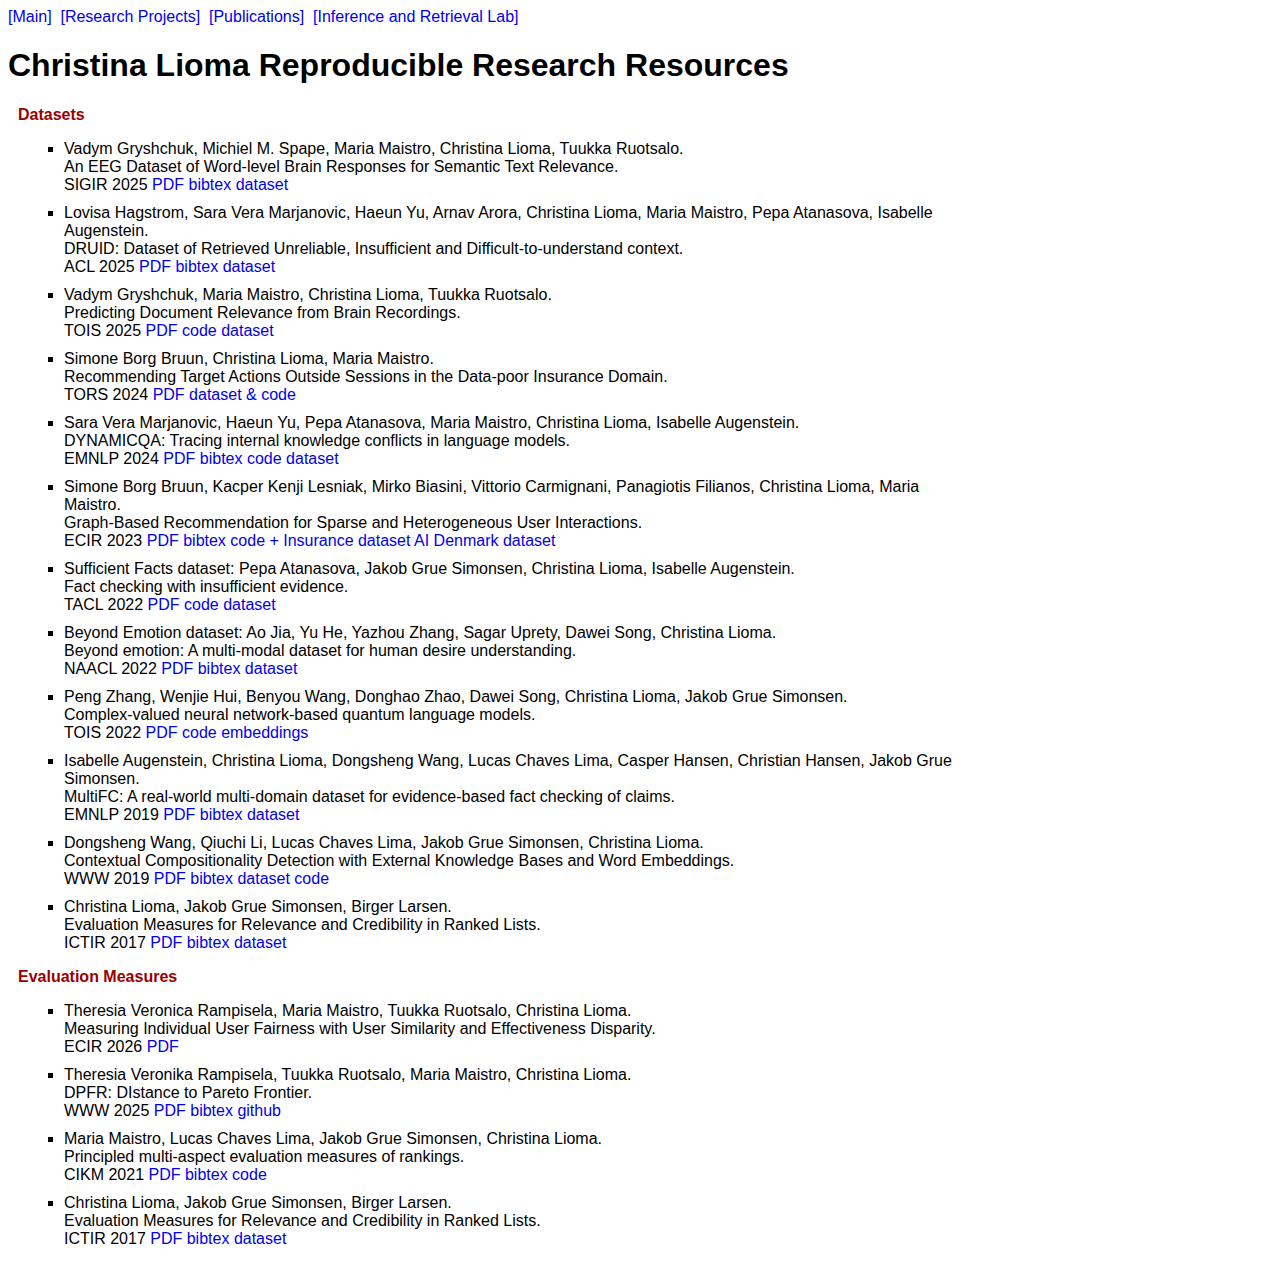
<file: reproducible.html>
<!DOCTYPE html>
<html>
<head>


  <title>Christina Lioma</title>
  <link rel="stylesheet" type="text/css" href="resources/main.css">


<meta name="keywords" content="Christina Amalia Lioma, publications, research, neural
Networks, artificial intelligence, AI, machine learning, recommender systems, information retrieval, large language models, foundations models, generative AI">
<title>Christina Lioma Homepage</title>

<style>
    ul li { margin-bottom: 10px; }
</style>

</head>



<body>
<div id="page-wrap">
<div class="sidenav">     
      <a href="index.html">[Main]</a>&nbsp;
      <a href="projects.html">[Research Projects]</a>&nbsp;
	    <a href="publications.html">[Publications]</a>&nbsp;
<!-- <a href="bscmsctopics.html">[BSc & MSc Project Topics]</a>&nbsp; -->
      <a href="https://diku-irlab.github.io/lab-website/">[Inference and Retrieval Lab]</a>
</div>



<h1>Christina Lioma Reproducible Research Resources</h1>


<div class="section">

<span class="header">Datasets</span>  
  <ul>

 <li>Vadym Gryshchuk, Michiel M. Spape, Maria Maistro, Christina Lioma, Tuukka Ruotsalo. <br>
  An EEG Dataset of Word-level Brain Responses for Semantic Text Relevance.<br>
  SIGIR 2025
<a href="https://dl.acm.org/doi/pdf/10.1145/3726302.3730289">PDF</a>
<a href="https://dblp.org/rec/conf/sigir/GryshchukSMLR25.html?view=bibtex">bibtex</a>
<a href="https://huggingface.co/datasets/Quoron/EEG-semantic-text-relevance">dataset</a>

<li>Lovisa Hagstrom, Sara Vera Marjanovic, Haeun Yu, Arnav Arora, Christina Lioma, Maria Maistro, Pepa Atanasova, Isabelle Augenstein.<br>
  DRUID: Dataset of Retrieved Unreliable, Insufficient and Difficult-to-understand context.<br>
  ACL 2025
<a href="https://aclanthology.org/2025.acl-long.968.pdf">PDF</a>
<a href="https://aclanthology.org/2025.acl-long.968.bib">bibtex</a>
<a href="https://github.com/copenlu/context-utilisation-for-RAG">dataset</a>

<li>Vadym Gryshchuk, Maria Maistro, Christina Lioma, Tuukka Ruotsalo. <br>
  Predicting Document Relevance from Brain Recordings. <br>
  TOIS 2025
<a href="https://dl.acm.org/doi/pdf/10.1145/3766067">PDF</a>
<a href="https://github.com/VadymV/document_relevance">code</a>
<a href="https://osf.io/xh3g5/overview">dataset</a>

<li>Simone Borg Bruun, Christina Lioma, Maria Maistro. <br>
  Recommending Target Actions Outside Sessions in the Data-poor Insurance Domain. <br>
  TORS 2024
<a href="https://dl.acm.org/doi/pdf/10.1145/3606950">PDF</a>
<a href="https://github.com/simonebbruun/cross-sessions_RS/tree/main/extended">dataset & code</a>

<li>Sara Vera Marjanovic, Haeun Yu, Pepa Atanasova, Maria Maistro, Christina Lioma, Isabelle Augenstein. <br>
  DYNAMICQA: Tracing internal knowledge conflicts in language models. <br>
  EMNLP 2024
<a href="https://aclanthology.org/2024.findings-emnlp.838.pdf">PDF</a>
<a href="https://aclanthology.org/2024.findings-emnlp.838.bib">bibtex</a>
<a href="https://github.com/copenlu/dynamicqa">code</a>
<a href="https://huggingface.co/datasets/copenlu/dynamicqa">dataset</a>

<li>Simone Borg Bruun, Kacper Kenji Lesniak, Mirko Biasini, Vittorio Carmignani, Panagiotis Filianos, Christina Lioma, Maria Maistro. <br>
  Graph-Based Recommendation for Sparse and Heterogeneous User Interactions. <br>
  ECIR 2023
<a href="https://arxiv.org/pdf/2301.11009">PDF</a>
<a href="https://dblp.org/rec/conf/ecir/BruunLBCFLM23.html?view=bibtex">bibtex</a>
<a href="https://github.com/simonebbruun/cross-sessions_RS">code + Insurance dataset</a>
<a href="https://github.com/carmignanivittorio/ai_denmark_data">AI Denmark dataset</a>

<li>Sufficient Facts dataset: Pepa Atanasova, Jakob Grue Simonsen, Christina Lioma, Isabelle Augenstein. <br>Fact checking with insufficient evidence. <br>TACL 2022
<a href="https://direct.mit.edu/tacl/article/doi/10.1162/tacl_a_00486/112498">PDF</a>
<a href="https://github.com/copenlu/sufficient_facts">code</a>
<a href="https://huggingface.co/datasets/copenlu/sufficient_facts">dataset</a>


<li>Beyond Emotion dataset: Ao Jia, Yu He, Yazhou Zhang, Sagar Uprety, Dawei Song, Christina Lioma. <br>Beyond emotion: A multi-modal dataset for human desire understanding.<br>
   NAACL 2022
<a href="https://aclanthology.org/2022.naacl-main.108.pdf">PDF</a>
<a href="https://aclanthology.org/2022.naacl-main.108.bib">bibtex</a>
<a href="https://github.com/MSEDdataset/MSED">dataset</a>

<li>Peng Zhang, Wenjie Hui, Benyou Wang, Donghao Zhao, Dawei Song, Christina Lioma, Jakob Grue Simonsen. <br>
  Complex-valued neural network-based quantum language models. <br>
  TOIS 2022
<a href="https://dl.acm.org/doi/abs/10.1145/3505138">PDF</a>
<a href="https://github.com/TJUIRLAB/TOIS_CNQLM">code</a>
<a href="https://github.com/zhaodongh/Quantum-QA/blob/master/embeddings/aquaint%2Bwiki.txt.gz.ndim%3D50.bin">embeddings</a>

<li>Isabelle Augenstein, Christina Lioma, Dongsheng Wang, Lucas Chaves Lima, Casper Hansen, Christian Hansen, Jakob Grue Simonsen. <br>
  MultiFC: A real-world multi-domain dataset for evidence-based fact checking of claims. <br>
  EMNLP 2019
<a href="https://aclanthology.org/D19-1475.pdf">PDF</a>
<a href="https://aclanthology.org/D19-1475.bib">bibtex</a>
<a href="https://www.copenlu.com/publication/2019_emnlp_augenstein/">dataset</a>

<li> Dongsheng Wang, Qiuchi Li, Lucas Chaves Lima, Jakob Grue Simonsen, Christina Lioma. <br>
  Contextual Compositionality Detection with External Knowledge Bases and Word Embeddings. <br>
 WWW 2019
<a href="https://dl.acm.org/doi/pdf/10.1145/3308560.3316584?casa_token=yEsCFtAsQoUAAAAA:iInF0QA-Twfyw4Nv2AQe0JRoyCxL41H6n4q6rxMf0o0hVBVzPaj1rCr41T-dPyAICLmUH1-ZyKSc">PDF</a>
<a href="https://dblp.org/rec/conf/www/WangLLSL19.html?view=bibtex">bibtex</a>
<a href="https://github.com/dswang2011/ImprovedRankedList/tree/master/input">dataset</a>
<a href="https://github.com/dswang2011/guided-attention-transformer">code</a>

<li>   Christina Lioma, Jakob Grue Simonsen, Birger Larsen. <br>
  Evaluation Measures for Relevance and Credibility in Ranked Lists. <br>
ICTIR 2017
<a href="https://dl.acm.org/doi/pdf/10.1145/3121050.3121072?casa_token=jQxEuicG8WkAAAAA:nhMsmKN-S1moypcVM-VLbQdCYyvblyHLG3F5E8MQvJls7cs0c2jhCuBhZneWjVkZRz4CET4nTESV">PDF</a>
<a href="https://dblp.org/rec/conf/ictir/LiomaSL17.html?view=bibtex">bibtex</a>
<a href="https://github.com/diku-irlab/A66">dataset</a>

</ul>


<span class="header">Evaluation Measures</span>  
  <ul>

 
<li> Theresia Veronica Rampisela, Maria Maistro, Tuukka Ruotsalo, Christina Lioma. <br>
  Measuring Individual User Fairness with User Similarity and Effectiveness Disparity. <br>
  ECIR 2026
<a href="https://www.arxiv.org/abs/2602.02516">PDF</a>
<!-- <a href=" ">bibtex</a> -->

	
<li> Theresia Veronika Rampisela, Tuukka Ruotsalo, Maria Maistro, Christina Lioma. <br>
  DPFR: DIstance to Pareto Frontier.<br>
  WWW 2025
<a href="https://dl.acm.org/doi/pdf/10.1145/3696410.3714589">PDF</a>
<a href="https://dblp.org/rec/conf/www/RampiselaRML25.html?view=bibtex">bibtex</a>
<a href="https://github.com/theresiavr/DPFR-recsys-evaluation">github</a>

<li>Maria Maistro, Lucas Chaves Lima, Jakob Grue Simonsen, Christina Lioma. <br>
  Principled multi-aspect evaluation measures of rankings. <br>CIKM 2021
<a href="https://dl.acm.org/doi/pdf/10.1145/3459637.3482287">PDF</a>
<a href="https://dblp.org/rec/conf/cikm/MaistroLSL21.html?view=bibtex">bibtex</a>
<a href="https://github.com/lcschv/TOMA">code</a>

<li>   Christina Lioma, Jakob Grue Simonsen, Birger Larsen. <br>
  Evaluation Measures for Relevance and Credibility in Ranked Lists. <br>
ICTIR 2017
<a href="https://dl.acm.org/doi/pdf/10.1145/3121050.3121072?casa_token=jQxEuicG8WkAAAAA:nhMsmKN-S1moypcVM-VLbQdCYyvblyHLG3F5E8MQvJls7cs0c2jhCuBhZneWjVkZRz4CET4nTESV">PDF</a>
<a href="https://dblp.org/rec/conf/ictir/LiomaSL17.html?view=bibtex">bibtex</a>
<a href="https://github.com/diku-irlab/A66">dataset</a>


</ul>
</div>






</body>
</html>
</file>
<file: resources/main.css>
a:link {text-decoration:none}
a:visited {text-decoration:none}
a:active {text-decoration:none}
a:hover {text-decoration:none; color:#990000}
body {background-color:white}

.active {font-weight:bold}
.inactive {color:gray}

.header {font-weight:bold; color:#990000}
.section {margin:10px; max-width:960px}

td {padding:7px}
td div {padding:7px}

li {margin:6px}
ul {list-style: square}

html { font-family: "Arial" }
</file>
